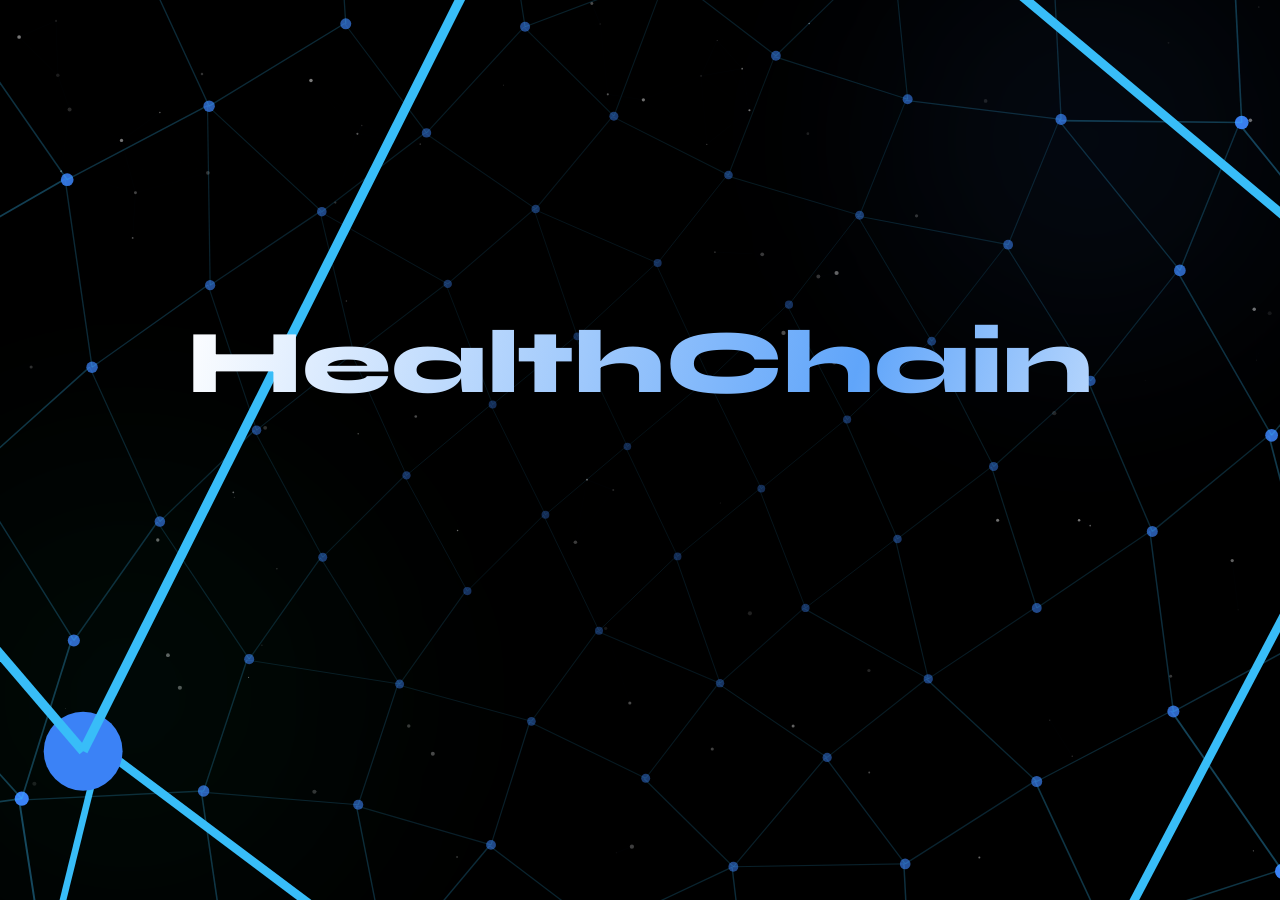
<file: index.html>
<!DOCTYPE html>
<html lang="en">
<head>
<meta charset="UTF-8">
<meta name="viewport" content="width=device-width, initial-scale=1.0">
<title>HealthChain — Blockchain Medical Records</title>
<link rel="preconnect" href="https://fonts.googleapis.com">
<link href="https://fonts.googleapis.com/css2?family=Syne:wght@400;600;700;800&family=DM+Mono:wght@300;400;500&family=Montserrat:wght@300;400;500;600;700;800&display=swap" rel="stylesheet">
<link rel="stylesheet" href="styles.css">
</head>
<body>

<div id="splash-screen" class="splash-container">
  <canvas id="splash-particles"></canvas>

  <div class="mesh-glow mesh-top-right"></div>
  <div class="mesh-glow mesh-bottom-left"></div>
  
  <div class="splash-content">
  <h1 class="splash-title">HealthChain</h1>
  
  <div id="splash-delayed-content" class="hidden-content">
    <p class="splash-quote">"Because health data should heal, not harm"</p>
    <button id="btn-get-started" class="btn-primary blue splash-btn blob-btn">
      Get Started
      <svg viewBox="0 0 24 24" fill="none" stroke="currentColor" stroke-width="2" style="width:16px;height:16px;margin-left:6px;"><path d="M5 12h14M12 5l7 7-7 7"/></svg>
      <span class="blob-btn__inner">
        <span class="blob-btn__blobs">
          <span class="blob-btn__blob"></span>
          <span class="blob-btn__blob"></span>
          <span class="blob-btn__blob"></span>
          <span class="blob-btn__blob"></span>
        </span>
      </span>
    </button>
  </div>
</div>

<!-- Gooey filter for blob button -->
<svg xmlns="http://www.w3.org/2000/svg" version="1.1" style="position:absolute;width:0;height:0;visibility:hidden;">
  <defs>
    <filter id="goo">
      <feGaussianBlur in="SourceGraphic" result="blur" stdDeviation="10"></feGaussianBlur>
      <feColorMatrix in="blur" mode="matrix"
        values="1 0 0 0 0
                0 1 0 0 0
                0 0 1 0 0
                0 0 0 21 -7" result="goo"></feColorMatrix>
      <feBlend in2="goo" in="SourceGraphic" result="mix"></feBlend>
    </filter>
  </defs>
</svg>
</div>

<div class="toast-container" id="toast-container"></div>

<canvas id="dots-canvas"></canvas>

<div id="page-landing" class="page active">
  <div class="landing-inner">
    <div class="logo-wrap">
      <div class="logo-icon">
        <svg viewBox="0 0 24 24" stroke-width="2" stroke="currentColor" fill="none"><path d="M10 13a5 5 0 007.54.54l3-3a5 5 0 00-7.07-7.07l-1.72 1.71"/><path d="M14 11a5 5 0 00-7.54-.54l-3 3a5 5 0 007.07 7.07l1.71-1.71"/></svg>
        <div class="logo-ring"></div>
      </div>
      <span class="logo-text">HealthChain</span>
    </div>
    <div class="badge"><span class="badge-dot"></span>Blockchain-Secured Medical Records</div>
    <h1 class="landing-h1">Trust Your Treatment,<br><span> Not the Paperwork</span></h1>
    <p class="landing-sub">Secure, transparent, and immutable medical records for patients, hospitals, and insurance companies — connected through decentralized trust.</p>
    <div class="role-grid">
      <div class="role-card patient" onclick="showAuth('patient')">
        <div class="role-icon blue"><svg viewBox="0 0 24 24" stroke="var(--blue2)" stroke-width="1.8" fill="none"><path d="M20 21v-2a4 4 0 00-4-4H8a4 4 0 00-4 4v2"/><circle cx="12" cy="7" r="4"/></svg></div>
        <div class="role-title">Patient</div>
        <p class="role-desc">Access your medical history, treatment records, prescriptions, and manage insurance claims.</p>
        <div class="role-tag blue">PAT-XXXXXX</div>
        <span class="role-btn blue">Enter Portal →</span>
      </div>
      <div class="role-card hospital" onclick="showAuth('hospital')">
        <div class="role-icon green"><svg viewBox="0 0 24 24" stroke="var(--green2)" stroke-width="1.8" fill="none"><rect x="3" y="3" width="18" height="18" rx="2"/><path d="M12 8v8M8 12h8"/></svg></div>
        <div class="role-title">Hospital</div>
        <p class="role-desc">Manage patient records, upload treatment details, and process insurance claims to blockchain.</p>
        <div class="role-tag green">HSP-XXXXXX</div>
        <span class="role-btn green">Enter Portal →</span>
      </div>
      <div class="role-card insurance" onclick="showAuth('insurance')">
        <div class="role-icon purple"><svg viewBox="0 0 24 24" stroke="var(--purple2)" stroke-width="1.8" fill="none"><path d="M12 22s8-4 8-10V5l-8-3-8 3v7c0 6 8 10 8 10z"/></svg></div>
        <div class="role-title">Insurance Company</div>
        <p class="role-desc">Review submitted claims, verify medical records, and process approvals securely.</p>
        <div class="role-tag purple">INS-XXXXXX</div>
        <span class="role-btn purple">Enter Portal →</span>
      </div>
    </div>
  </div>
</div>

<div id="page-auth" class="page">
  <div class="auth-card" id="auth-card">
    <button class="back-btn" onclick="showLanding()">
      <svg viewBox="0 0 24 24" fill="none" stroke="currentColor" stroke-width="2"><path d="M19 12H5M5 12l7-7M5 12l7 7"/></svg>
      Back to Home
    </button>
    <div class="auth-logo">
      <div class="auth-logo-icon" id="auth-logo-icon"></div>
      <span class="auth-logo-name" id="auth-logo-name">Login</span>
    </div>
    <div class="auth-title" id="auth-title">Sign In</div>
    <p class="auth-sub" id="auth-sub">Authenticate to access your portal.</p>

    <div id="auth-step-login">
      <div id="auth-error-banner" class="error-banner" style="display:none;">
        <svg viewBox="0 0 24 24" fill="none" stroke="currentColor" stroke-width="2" style="width:14px;height:14px;flex-shrink:0;"><circle cx="12" cy="12" r="10"/><line x1="12" y1="8" x2="12" y2="12"/><line x1="12" y1="16" x2="12.01" y2="16"/></svg>
        <span id="auth-error-text"></span>
      </div>
      <label class="form-label" id="auth-id-label">Your ID</label>
      <input type="text" id="input-uniqueid" class="form-input" placeholder="e.g. PAT-123456" autocomplete="username">
      <label class="form-label">Password</label>
      <input type="password" id="input-password" class="form-input" placeholder="••••••••" autocomplete="current-password">
      <button class="btn-primary blue" id="btn-login" onclick="doLogin()">Sign In</button>
    </div>

    <div id="auth-step-verified" style="display:none">
      <div class="verified-banner"><svg viewBox="0 0 24 24" stroke="currentColor" stroke-width="2" fill="none" style="width:16px;height:16px;flex-shrink:0;"><polyline points="20 6 9 17 4 12"/></svg> Authenticated Successfully!</div>
      <p class="verified-redirect">Loading your dashboard...</p>
    </div>
  </div>
</div>

<div id="page-dashboard" class="page">
  <nav class="sidebar" id="sidebar">
    <div class="sidebar-logo">
      <div class="sidebar-logo-icon">
        <svg viewBox="0 0 24 24" stroke="#fff" stroke-width="2" fill="none" style="width:18px;height:18px;flex-shrink:0;">
          <path d="M10 13a5 5 0 007.54.54l3-3a5 5 0 00-7.07-7.07l-1.72 1.71"/>
          <path d="M14 11a5 5 0 00-7.54-.54l-3 3a5 5 0 007.07 7.07l1.71-1.71"/>
        </svg>
      </div>
      <span class="sidebar-logo-text">HealthChain</span>
    </div>
    <div class="sidebar-role-tag" id="sidebar-role-tag">Role</div>
    <div class="sidebar-nav" id="sidebar-nav"></div>
    <div class="sidebar-footer">
      <div>
        <div class="sidebar-user-name" id="sidebar-username">User</div>
        <div class="sidebar-user-sub" id="sidebar-usersub">ID</div>
      </div>
      <button class="sidebar-logout" onclick="doLogout()">
        <svg viewBox="0 0 24 24" fill="none" stroke="currentColor" stroke-width="2" style="width:14px;height:14px;"><path d="M9 21H5a2 2 0 01-2-2V5a2 2 0 012-2h4M16 17l5-5-5-5M21 12H9"/></svg>
        Sign Out
      </button>
    </div>
  </nav>
  <div class="dash-main">
    <div class="dash-header">
      <div>
        <div class="dash-header-title" id="dash-header-title">Overview</div>
        <div class="dash-header-sub" id="dash-header-sub">Welcome back</div>
      </div>
      <div class="dash-header-right">
        <div class="header-badge"><span class="header-dot"></span> Blockchain Active</div>
      </div>
    </div>
    <div class="dash-body" id="dash-body"></div>
  </div>
</div>

<div class="modal-overlay hidden" id="modal-claim">
  <div class="modal">
    <div class="modal-header">
      <span class="modal-title">Submit Insurance Claim</span>
      <button class="modal-close" onclick="closeModal('modal-claim')">✕</button>
    </div>
    <div class="modal-body">
      <label class="form-label">Treatment</label>
      <select id="claim-treatment-id" class="form-input" style="background:var(--surface2);color:var(--text);"></select>
      <label class="form-label">Insurer ID</label>
      <input type="text" id="claim-insurer-id" class="form-input" placeholder="e.g. INS-000001">
      <label class="form-label">Policy Number</label>
      <input type="text" id="claim-policy" class="form-input" placeholder="Your policy number">
      <label class="form-label">Claim Amount (₹)</label>
      <input type="number" id="claim-amount" class="form-input" placeholder="Enter amount to claim">
      <button class="btn-primary green" onclick="doSubmitClaim()">Submit Claim to Insurer</button>
    </div>
  </div>
</div>

<div class="modal-overlay hidden" id="modal-upload">
  <div class="modal">
    <div class="modal-header">
      <span class="modal-title">Upload Treatment Record</span>
      <button class="modal-close" onclick="closeModal('modal-upload')">✕</button>
    </div>
    <div class="modal-body">
      <label class="form-label">Patient ID *</label>
      <input type="text" id="upload-patient-id" class="form-input" placeholder="e.g. PAT-123456">
      <label class="form-label">Diagnosis *</label>
      <input type="text" id="upload-diagnosis" class="form-input" placeholder="e.g. Hypertension Management">
      <label class="form-label">Doctor Name *</label>
      <input type="text" id="upload-doctor" class="form-input" placeholder="Dr. Name">
      <label class="form-label">Hospital Name</label>
      <input type="text" id="upload-hospital-name" class="form-input" placeholder="Hospital name">
      <label class="form-label">ICD Codes (comma-separated)</label>
      <input type="text" id="upload-icd" class="form-input" placeholder="e.g. I10, E11.9">
      <label class="form-label">Admission Date</label>
      <input type="date" id="upload-admission" class="form-input">
      <label class="form-label">Discharge Date</label>
      <input type="date" id="upload-discharge" class="form-input">
      <label class="form-label">Amount Spent (₹)</label>
      <input type="number" id="upload-amount" class="form-input" placeholder="e.g. 15000">
      <label class="form-label">Prescription PDF <span style="color:var(--text2);font-weight:400;text-transform:none;font-size:11px;">(optional — stored on IPFS)</span></label>
      <input type="file" id="upload-prescription" class="form-input" accept=".pdf,application/pdf" style="padding:9px 15px;cursor:pointer;">
      <label class="form-label">Invoice PDF <span style="color:var(--text2);font-weight:400;text-transform:none;font-size:11px;">(optional — stored on IPFS)</span></label>
      <input type="file" id="upload-invoice" class="form-input" accept=".pdf,application/pdf" style="padding:9px 15px;cursor:pointer;">
      <label class="form-label">Lab Reports <span style="color:var(--text2);font-weight:400;text-transform:none;font-size:11px;">(optional — up to 5 PDFs)</span></label>
      <input type="file" id="upload-lab-reports" class="form-input" accept=".pdf,application/pdf" multiple style="padding:9px 15px;cursor:pointer;">
      <label class="form-label">Medical Photos <span style="color:var(--text2);font-weight:400;text-transform:none;font-size:11px;">(optional — up to 5 images)</span></label>
      <input type="file" id="upload-photos" class="form-input" accept="image/*" multiple style="padding:9px 15px;cursor:pointer;">
      <button class="btn-primary green" id="btn-upload" onclick="doUploadTreatment()">Upload to Blockchain + IPFS</button>
    </div>
  </div>
</div>

<div class="modal-overlay hidden" id="modal-register">
  <div class="modal">
    <div class="modal-header">
      <span class="modal-title">Register New Patient</span>
      <button class="modal-close" onclick="closeModal('modal-register')">✕</button>
    </div>
    <div class="modal-body">
      <label class="form-label">Patient Full Name *</label>
      <input type="text" id="reg-name" class="form-input" placeholder="Patient's full name">
      <label class="form-label">Age</label>
      <input type="number" id="reg-age" class="form-input" placeholder="Age">
      <label class="form-label">Email</label>
      <input type="email" id="reg-email" class="form-input" placeholder="patient@email.com">
      <label class="form-label">Phone</label>
      <input type="text" id="reg-phone" class="form-input" placeholder="+91 XXXXX XXXXX">
      <label class="form-label">Insurance Policy ID</label>
      <input type="text" id="reg-policy" class="form-input" placeholder="Policy number">
      <label class="form-label">Insurer ID</label>
      <input type="text" id="reg-insurer" class="form-input" placeholder="INS-XXXXXX">
      <label class="form-label">Initial Password *</label>
      <input type="password" id="reg-password" class="form-input" placeholder="Set a password for patient">
      <button class="btn-primary blue" onclick="doRegisterPatient()">Register Patient</button>
    </div>
  </div>
</div>

<div class="modal-overlay hidden" id="modal-claim-detail">
  <div class="modal">
    <div class="modal-header">
      <span class="modal-title">Claim Details</span>
      <button class="modal-close" onclick="closeModal('modal-claim-detail')">✕</button>
    </div>
    <div class="modal-body" id="claim-detail-body"></div>
  </div>
</div>

<div class="modal-overlay hidden" id="modal-credentials">
  <div class="modal">
    <div class="modal-header">
      <span class="modal-title">Patient Credentials</span>
      <button class="modal-close" onclick="closeModal('modal-credentials')">✕</button>
    </div>
    <div class="modal-body" id="credentials-body"></div>
  </div>
</div>

<script src="app.js"></script>
</body>
</html>
</file>
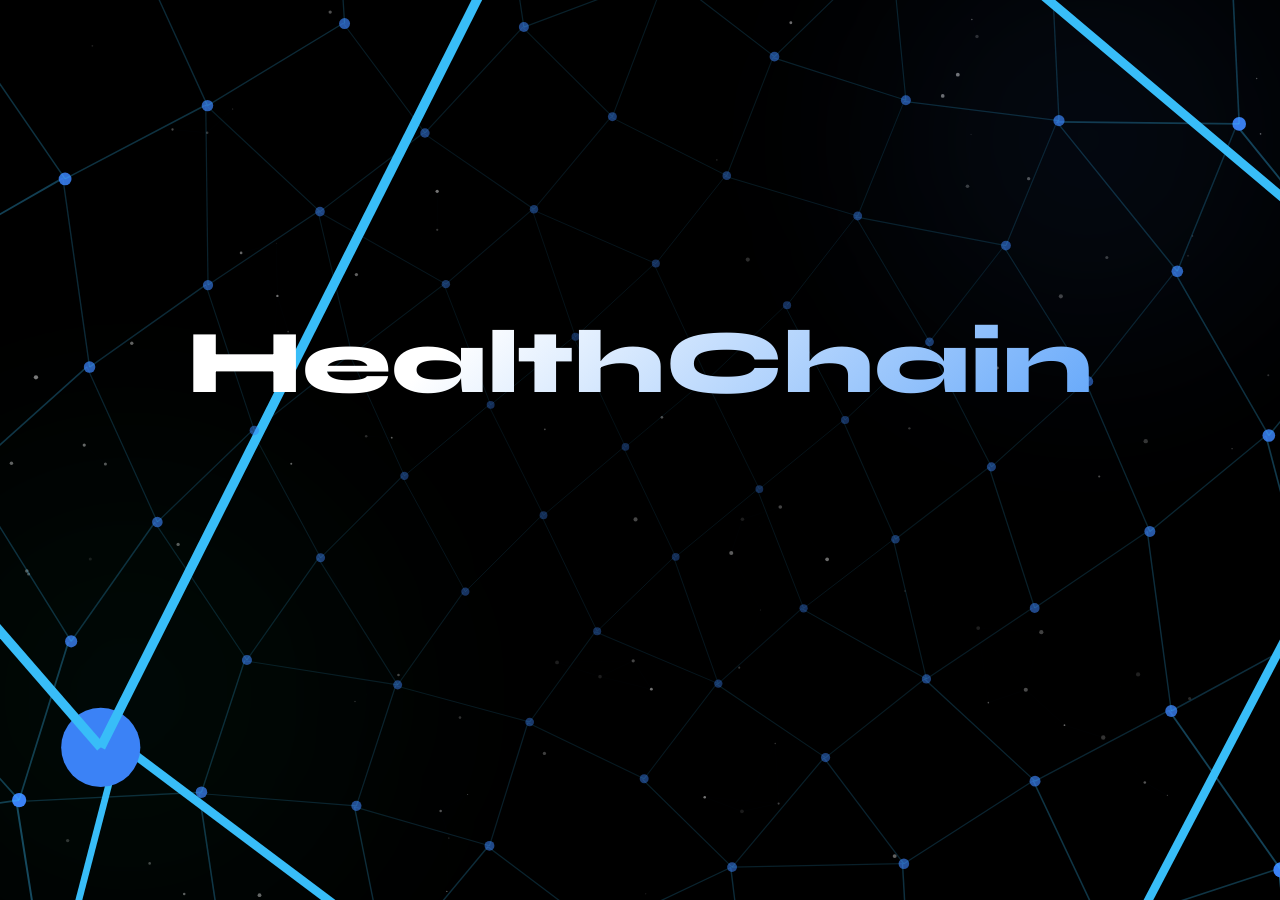
<file: oo/index.html>
<!DOCTYPE html>
<html lang="en">
<head>
<meta charset="UTF-8">
<meta name="viewport" content="width=device-width, initial-scale=1.0">
<title>HealthChain — Blockchain Medical Records</title>
<link rel="preconnect" href="https://fonts.googleapis.com">
<link href="https://fonts.googleapis.com/css2?family=Syne:wght@400;600;700;800&family=DM+Mono:wght@300;400;500&family=Montserrat:wght@300;400;500;600;700;800&display=swap" rel="stylesheet">
<link rel="stylesheet" href="styles.css">
</head>
<body>

<div id="splash-screen" class="splash-container">
  <canvas id="splash-particles"></canvas>

  <div class="mesh-glow mesh-top-right"></div>
  <div class="mesh-glow mesh-bottom-left"></div>
  
  <div class="splash-content">
  <h1 class="splash-title">HealthChain</h1>
  
  <div id="splash-delayed-content" class="hidden-content">
    <p class="splash-quote">"Because health data should heal, not harm"</p>
    <button id="btn-get-started" class="btn-primary blue splash-btn blob-btn">
      Get Started
      <svg viewBox="0 0 24 24" fill="none" stroke="currentColor" stroke-width="2" style="width:16px;height:16px;margin-left:6px;"><path d="M5 12h14M12 5l7 7-7 7"/></svg>
      <span class="blob-btn__inner">
        <span class="blob-btn__blobs">
          <span class="blob-btn__blob"></span>
          <span class="blob-btn__blob"></span>
          <span class="blob-btn__blob"></span>
          <span class="blob-btn__blob"></span>
        </span>
      </span>
    </button>
  </div>
</div>

<!-- Gooey filter for blob button -->
<svg xmlns="http://www.w3.org/2000/svg" version="1.1" style="position:absolute;width:0;height:0;visibility:hidden;">
  <defs>
    <filter id="goo">
      <feGaussianBlur in="SourceGraphic" result="blur" stdDeviation="10"></feGaussianBlur>
      <feColorMatrix in="blur" mode="matrix"
        values="1 0 0 0 0
                0 1 0 0 0
                0 0 1 0 0
                0 0 0 21 -7" result="goo"></feColorMatrix>
      <feBlend in2="goo" in="SourceGraphic" result="mix"></feBlend>
    </filter>
  </defs>
</svg>
</div>

<div class="toast-container" id="toast-container"></div>

<canvas id="dots-canvas"></canvas>

<div id="page-landing" class="page active">
  <div class="landing-inner">
    <div class="logo-wrap">
      <div class="logo-icon">
        <svg viewBox="0 0 24 24" stroke-width="2" stroke="currentColor" fill="none"><path d="M10 13a5 5 0 007.54.54l3-3a5 5 0 00-7.07-7.07l-1.72 1.71"/><path d="M14 11a5 5 0 00-7.54-.54l-3 3a5 5 0 007.07 7.07l1.71-1.71"/></svg>
        <div class="logo-ring"></div>
      </div>
      <span class="logo-text">HealthChain</span>
    </div>
    <div class="badge"><span class="badge-dot"></span>Blockchain-Secured Medical Records</div>
    <h1 class="landing-h1">Trust Your Treatment,<br><span> Not the Paperwork</span></h1>
    <p class="landing-sub">Secure, transparent, and immutable medical records for patients, hospitals, and insurance companies — connected through decentralized trust.</p>
    <div class="role-grid">
      <div class="role-card patient" onclick="showAuth('patient')">
        <div class="role-icon blue"><svg viewBox="0 0 24 24" stroke="var(--blue2)" stroke-width="1.8" fill="none"><path d="M20 21v-2a4 4 0 00-4-4H8a4 4 0 00-4 4v2"/><circle cx="12" cy="7" r="4"/></svg></div>
        <div class="role-title">Patient</div>
        <p class="role-desc">Access your medical history, treatment records, prescriptions, and manage insurance claims.</p>
        <div class="role-tag blue">PAT-XXXXXX</div>
        <span class="role-btn blue">Enter Portal →</span>
      </div>
      <div class="role-card hospital" onclick="showAuth('hospital')">
        <div class="role-icon green"><svg viewBox="0 0 24 24" stroke="var(--green2)" stroke-width="1.8" fill="none"><rect x="3" y="3" width="18" height="18" rx="2"/><path d="M12 8v8M8 12h8"/></svg></div>
        <div class="role-title">Hospital</div>
        <p class="role-desc">Manage patient records, upload treatment details, and process insurance claims to blockchain.</p>
        <div class="role-tag green">HSP-XXXXXX</div>
        <span class="role-btn green">Enter Portal →</span>
      </div>
      <div class="role-card insurance" onclick="showAuth('insurance')">
        <div class="role-icon purple"><svg viewBox="0 0 24 24" stroke="var(--purple2)" stroke-width="1.8" fill="none"><path d="M12 22s8-4 8-10V5l-8-3-8 3v7c0 6 8 10 8 10z"/></svg></div>
        <div class="role-title">Insurance Company</div>
        <p class="role-desc">Review submitted claims, verify medical records, and process approvals securely.</p>
        <div class="role-tag purple">INS-XXXXXX</div>
        <span class="role-btn purple">Enter Portal →</span>
      </div>
    </div>
  </div>
</div>

<div id="page-auth" class="page">
  <div class="auth-card" id="auth-card">
    <button class="back-btn" onclick="showLanding()">
      <svg viewBox="0 0 24 24" fill="none" stroke="currentColor" stroke-width="2"><path d="M19 12H5M5 12l7-7M5 12l7 7"/></svg>
      Back to Home
    </button>
    <div class="auth-logo">
      <div class="auth-logo-icon" id="auth-logo-icon"></div>
      <span class="auth-logo-name" id="auth-logo-name">Login</span>
    </div>
    <div class="auth-title" id="auth-title">Sign In</div>
    <p class="auth-sub" id="auth-sub">Authenticate to access your portal.</p>

    <div id="auth-step-login">
      <div id="auth-error-banner" class="error-banner" style="display:none;">
        <svg viewBox="0 0 24 24" fill="none" stroke="currentColor" stroke-width="2" style="width:14px;height:14px;flex-shrink:0;"><circle cx="12" cy="12" r="10"/><line x1="12" y1="8" x2="12" y2="12"/><line x1="12" y1="16" x2="12.01" y2="16"/></svg>
        <span id="auth-error-text"></span>
      </div>
      <label class="form-label" id="auth-id-label">Your ID</label>
      <input type="text" id="input-uniqueid" class="form-input" placeholder="e.g. PAT-123456" autocomplete="username">
      <label class="form-label">Password</label>
      <input type="password" id="input-password" class="form-input" placeholder="••••••••" autocomplete="current-password">
      <button class="btn-primary blue" id="btn-login" onclick="doLogin()">Sign In</button>
    </div>

    <div id="auth-step-verified" style="display:none">
      <div class="verified-banner"><svg viewBox="0 0 24 24" stroke="currentColor" stroke-width="2" fill="none" style="width:16px;height:16px;flex-shrink:0;"><polyline points="20 6 9 17 4 12"/></svg> Authenticated Successfully!</div>
      <p class="verified-redirect">Loading your dashboard...</p>
    </div>
  </div>
</div>

<div id="page-dashboard" class="page">
  <nav class="sidebar" id="sidebar">
    <div class="sidebar-logo">
      <div class="sidebar-logo-icon">
        <svg viewBox="0 0 24 24" stroke="#fff" stroke-width="2" fill="none" style="width:18px;height:18px;flex-shrink:0;">
          <path d="M10 13a5 5 0 007.54.54l3-3a5 5 0 00-7.07-7.07l-1.72 1.71"/>
          <path d="M14 11a5 5 0 00-7.54-.54l-3 3a5 5 0 007.07 7.07l1.71-1.71"/>
        </svg>
      </div>
      <span class="sidebar-logo-text">HealthChain</span>
    </div>
    <div class="sidebar-role-tag" id="sidebar-role-tag">Role</div>
    <div class="sidebar-nav" id="sidebar-nav"></div>
    <div class="sidebar-footer">
      <div>
        <div class="sidebar-user-name" id="sidebar-username">User</div>
        <div class="sidebar-user-sub" id="sidebar-usersub">ID</div>
      </div>
      <button class="sidebar-logout" onclick="doLogout()">
        <svg viewBox="0 0 24 24" fill="none" stroke="currentColor" stroke-width="2" style="width:14px;height:14px;"><path d="M9 21H5a2 2 0 01-2-2V5a2 2 0 012-2h4M16 17l5-5-5-5M21 12H9"/></svg>
        Sign Out
      </button>
    </div>
  </nav>
  <div class="dash-main">
    <div class="dash-header">
      <div>
        <div class="dash-header-title" id="dash-header-title">Overview</div>
        <div class="dash-header-sub" id="dash-header-sub">Welcome back</div>
      </div>
      <div class="dash-header-right">
        <div class="header-badge"><span class="header-dot"></span> Blockchain Active</div>
      </div>
    </div>
    <div class="dash-body" id="dash-body"></div>
  </div>
</div>

<div class="modal-overlay hidden" id="modal-claim">
  <div class="modal">
    <div class="modal-header">
      <span class="modal-title">Submit Insurance Claim</span>
      <button class="modal-close" onclick="closeModal('modal-claim')">✕</button>
    </div>
    <div class="modal-body">
      <label class="form-label">Treatment</label>
      <select id="claim-treatment-id" class="form-input" style="background:var(--surface2);color:var(--text);"></select>
      <label class="form-label">Insurer ID</label>
      <input type="text" id="claim-insurer-id" class="form-input" placeholder="e.g. INS-000001">
      <label class="form-label">Policy Number</label>
      <input type="text" id="claim-policy" class="form-input" placeholder="Your policy number">
      <label class="form-label">Claim Amount (₹)</label>
      <input type="number" id="claim-amount" class="form-input" placeholder="Enter amount to claim">
      <button class="btn-primary green" onclick="doSubmitClaim()">Submit Claim to Insurer</button>
    </div>
  </div>
</div>

<div class="modal-overlay hidden" id="modal-upload">
  <div class="modal">
    <div class="modal-header">
      <span class="modal-title">Upload Treatment Record</span>
      <button class="modal-close" onclick="closeModal('modal-upload')">✕</button>
    </div>
    <div class="modal-body">
      <label class="form-label">Patient ID *</label>
      <input type="text" id="upload-patient-id" class="form-input" placeholder="e.g. PAT-123456">
      <label class="form-label">Diagnosis *</label>
      <input type="text" id="upload-diagnosis" class="form-input" placeholder="e.g. Hypertension Management">
      <label class="form-label">Doctor Name *</label>
      <input type="text" id="upload-doctor" class="form-input" placeholder="Dr. Name">
      <label class="form-label">Hospital Name</label>
      <input type="text" id="upload-hospital-name" class="form-input" placeholder="Hospital name">
      <label class="form-label">ICD Codes (comma-separated)</label>
      <input type="text" id="upload-icd" class="form-input" placeholder="e.g. I10, E11.9">
      <label class="form-label">Admission Date</label>
      <input type="date" id="upload-admission" class="form-input">
      <label class="form-label">Discharge Date</label>
      <input type="date" id="upload-discharge" class="form-input">
      <label class="form-label">Amount Spent (₹)</label>
      <input type="number" id="upload-amount" class="form-input" placeholder="e.g. 15000">
      <label class="form-label">Prescription PDF <span style="color:var(--text2);font-weight:400;text-transform:none;font-size:11px;">(optional — stored on IPFS)</span></label>
      <input type="file" id="upload-prescription" class="form-input" accept=".pdf,application/pdf" style="padding:9px 15px;cursor:pointer;">
      <label class="form-label">Invoice PDF <span style="color:var(--text2);font-weight:400;text-transform:none;font-size:11px;">(optional — stored on IPFS)</span></label>
      <input type="file" id="upload-invoice" class="form-input" accept=".pdf,application/pdf" style="padding:9px 15px;cursor:pointer;">
      <label class="form-label">Lab Reports <span style="color:var(--text2);font-weight:400;text-transform:none;font-size:11px;">(optional — up to 5 PDFs)</span></label>
      <input type="file" id="upload-lab-reports" class="form-input" accept=".pdf,application/pdf" multiple style="padding:9px 15px;cursor:pointer;">
      <label class="form-label">Medical Photos <span style="color:var(--text2);font-weight:400;text-transform:none;font-size:11px;">(optional — up to 5 images)</span></label>
      <input type="file" id="upload-photos" class="form-input" accept="image/*" multiple style="padding:9px 15px;cursor:pointer;">
      <button class="btn-primary green" id="btn-upload" onclick="doUploadTreatment()">Upload to Blockchain + IPFS</button>
    </div>
  </div>
</div>

<div class="modal-overlay hidden" id="modal-register">
  <div class="modal">
    <div class="modal-header">
      <span class="modal-title">Register New Patient</span>
      <button class="modal-close" onclick="closeModal('modal-register')">✕</button>
    </div>
    <div class="modal-body">
      <label class="form-label">Patient Full Name *</label>
      <input type="text" id="reg-name" class="form-input" placeholder="Patient's full name">
      <label class="form-label">Age</label>
      <input type="number" id="reg-age" class="form-input" placeholder="Age">
      <label class="form-label">Email</label>
      <input type="email" id="reg-email" class="form-input" placeholder="patient@email.com">
      <label class="form-label">Phone</label>
      <input type="text" id="reg-phone" class="form-input" placeholder="+91 XXXXX XXXXX">
      <label class="form-label">Insurance Policy ID</label>
      <input type="text" id="reg-policy" class="form-input" placeholder="Policy number">
      <label class="form-label">Insurer ID</label>
      <input type="text" id="reg-insurer" class="form-input" placeholder="INS-XXXXXX">
      <label class="form-label">Initial Password *</label>
      <input type="password" id="reg-password" class="form-input" placeholder="Set a password for patient">
      <button class="btn-primary blue" onclick="doRegisterPatient()">Register Patient</button>
    </div>
  </div>
</div>

<div class="modal-overlay hidden" id="modal-claim-detail">
  <div class="modal">
    <div class="modal-header">
      <span class="modal-title">Claim Details</span>
      <button class="modal-close" onclick="closeModal('modal-claim-detail')">✕</button>
    </div>
    <div class="modal-body" id="claim-detail-body"></div>
  </div>
</div>

<div class="modal-overlay hidden" id="modal-credentials">
  <div class="modal">
    <div class="modal-header">
      <span class="modal-title">Patient Credentials</span>
      <button class="modal-close" onclick="closeModal('modal-credentials')">✕</button>
    </div>
    <div class="modal-body" id="credentials-body"></div>
  </div>
</div>

<script src="app.js"></script>
</body>
</html>
</file>
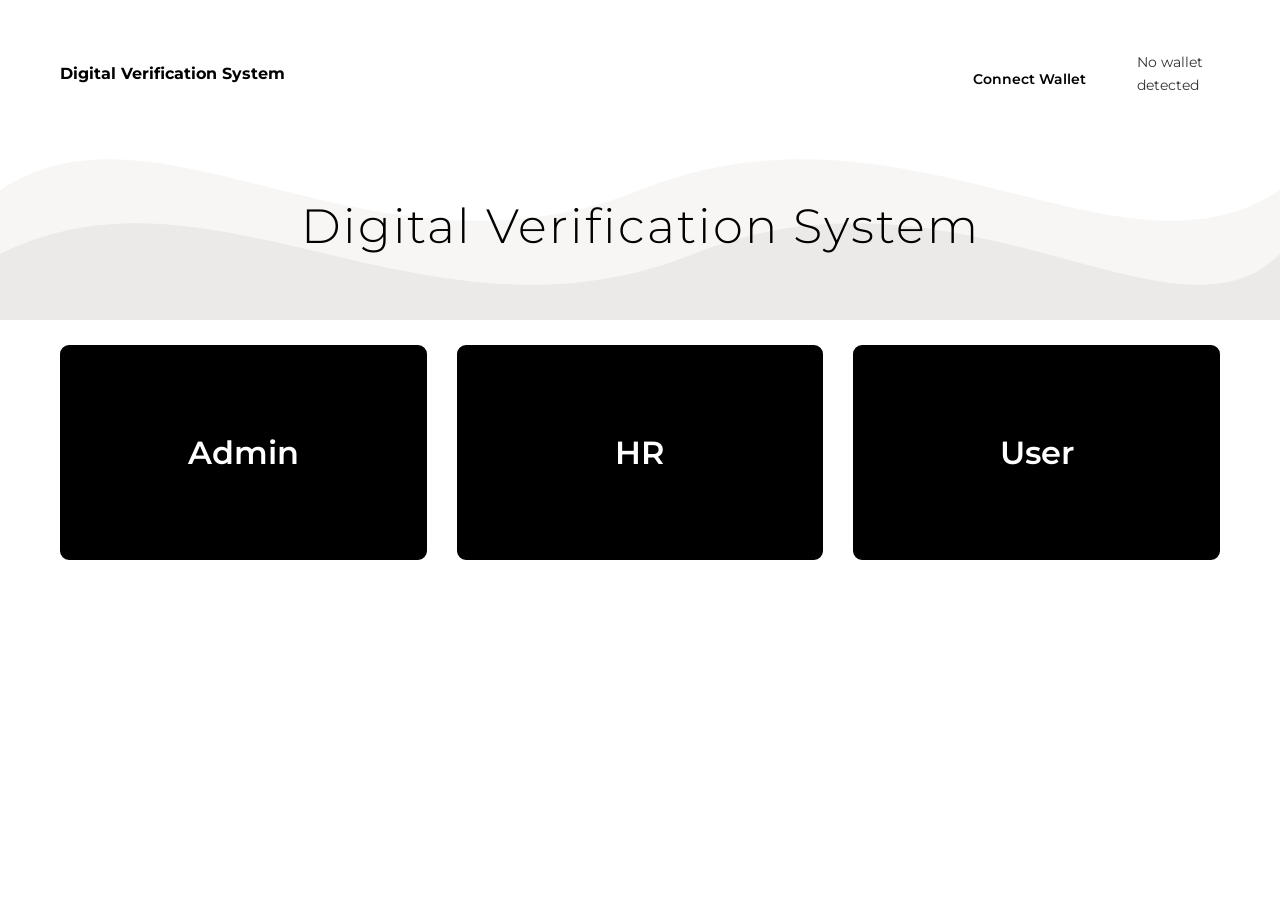
<file: Downloads/Blockchain Certificates 2/web/index.html>
<!DOCTYPE html>
<html lang="en">
<head>
    <meta charset="UTF-8">
    <meta name="viewport" content="width=device-width, initial-scale=1.0">
    <title>Digital Verification System</title>
    <link rel="preconnect" href="https://fonts.googleapis.com">
    <link rel="preconnect" href="https://fonts.gstatic.com" crossorigin>
    <link href="https://fonts.googleapis.com/css2?family=Montserrat:wght@300;400;600;700&display=swap" rel="stylesheet">
    <link rel="stylesheet" href="style.css">
</head>
<body>
    <!-- Header: Wallet / Status -->
    <header class="site-header">
        <div class="container header-inner">
            <div class="brand">Digital Verification System</div>
            <div class="wallet-controls">
                <button id="walletButton" class="submit-btn small">Connect Wallet</button>
                <span id="walletStatus" class="wallet-status">Not connected</span>
            </div>
        </div>
    </header>

    <!-- Decorative animated design (subtle background SVG) -->
    <div class="animated-design" aria-hidden="true">
        <svg viewBox="0 0 1200 400" preserveAspectRatio="xMidYMid slice">
            <path class="brush brush-1" d="M0,200 C150,100 350,300 600,200 C850,100 1050,300 1200,200 L1200,400 L0,400 Z" fill="#f6f5f3" />
            <path class="brush brush-2" d="M0,260 C200,160 400,360 650,260 C900,160 1100,360 1200,260 L1200,400 L0,400 Z" fill="#e9e7e5" />
        </svg>
    </div>
    <!-- Homepage -->
    <div id="homepage" class="page active">
        <div class="container">
            <h1 class="main-title">Digital Verification System</h1>
            <div class="role-selection">
                <div class="role-box" onclick="selectRole('admin')">
                    <h2>Admin</h2>
                </div>
                <div class="role-box" onclick="selectRole('hr')">
                    <h2>HR</h2>
                </div>
                <div class="role-box" onclick="selectRole('user')">
                    <h2>User</h2>
                </div>
            </div>
        </div>
    </div>

    <!-- Admin Section -->
    <div id="admin" class="page">
        <div class="container">
            <button class="back-btn" onclick="goBack()">← Back</button>
            <h1 class="page-title">Admin Portal</h1>

            <div class="form-card">
                <div class="form-group">
                    <label for="docTypeSelect">Document Type</label>
                    <select id="docTypeSelect" onchange="showDocumentForm(this.value)">
                        <option value="">Select Document Type</option>
                        <option value="certificate">Certificate</option>
                        <option value="marksheet">Marksheet</option>
                        <option value="legal">Legal Document</option>
                    </select>
                </div>

                <!-- Certificate Form -->
                <form id="certificateForm" class="doc-form hidden">
                    <div class="form-group">
                        <label for="cert_name">Name *</label>
                        <input type="text" id="cert_name" required>
                    </div>
                    <div class="form-group">
                        <label for="cert_studentId">Student ID</label>
                        <input type="text" id="cert_studentId">
                    </div>
                    <div class="form-group">
                        <label for="cert_purpose">Purpose *</label>
                        <input type="text" id="cert_purpose" required>
                    </div>
                    <div class="form-group">
                        <label for="cert_type">Type of Certificate</label>
                        <select id="cert_type">
                            <option value="Participation">Participation</option>
                            <option value="Appreciation">Appreciation</option>
                        </select>
                    </div>
                    <div class="form-group">
                        <label for="cert_mobile">User's Mobile No. *</label>
                        <input type="tel" id="cert_mobile" placeholder="Without OTP verification" required>
                    </div>
                    <div class="form-group">
                        <label for="cert_upload">Upload Certificate (&lt; 1MB PDF/JPEG)</label>
                        <input type="file" id="cert_upload" accept=".pdf,.jpg,.jpeg">
                    </div>
                    <button type="submit" class="submit-btn">Issue Certificate</button>
                </form>

                <!-- Marksheet Form -->
                <form id="marksheetForm" class="doc-form hidden">
                    <div class="form-group">
                        <label for="mark_name">Student Name *</label>
                        <input type="text" id="mark_name" required>
                    </div>
                    <div class="form-group">
                        <label for="mark_standard">Standard</label>
                        <select id="mark_standard">
                            <option value="X">X</option>
                            <option value="XII">XII</option>
                            <option value="GRAD">GRAD</option>
                            <option value="DIPLOMA">DIPLOMA</option>
                            <option value="HIGHER_STUDIES">HIGHER STUDIES</option>
                        </select>
                    </div>
                    <div class="form-group">
                        <label for="mark_studentId">Student ID *</label>
                        <input type="text" id="mark_studentId" required>
                    </div>
                    <div class="form-group">
                        <label for="mark_father">Father's Name *</label>
                        <input type="text" id="mark_father" required>
                    </div>
                    <div class="form-group">
                        <label for="mark_mother">Mother's Name *</label>
                        <input type="text" id="mark_mother" required>
                    </div>
                    <div class="form-group">
                        <label for="mark_maxTotal">Max Marks (Total)</label>
                        <input type="number" id="mark_maxTotal">
                    </div>

                    <div id="subjectsContainer">
                        <h3>Subjects (Up to 6)</h3>
                        <div class="subject-row">
                            <input type="text" placeholder="Subject 1 Name" id="sub1_name">
                            <input type="number" placeholder="Max Marks" id="sub1_max">
                            <input type="number" placeholder="Marks Obtained" id="sub1_obtained" onchange="calculateTotal()">
                        </div>
                        <div class="subject-row">
                            <input type="text" placeholder="Subject 2 Name" id="sub2_name">
                            <input type="number" placeholder="Max Marks" id="sub2_max">
                            <input type="number" placeholder="Marks Obtained" id="sub2_obtained" onchange="calculateTotal()">
                        </div>
                        <div class="subject-row">
                            <input type="text" placeholder="Subject 3 Name" id="sub3_name">
                            <input type="number" placeholder="Max Marks" id="sub3_max">
                            <input type="number" placeholder="Marks Obtained" id="sub3_obtained" onchange="calculateTotal()">
                        </div>
                    </div>

                    <div class="form-group">
                        <label>Total Marks Obtained</label>
                        <input type="text" id="mark_totalObtained" readonly>
                    </div>
                    <div class="form-group">
                        <label>Percentage</label>
                        <input type="text" id="mark_percentage" readonly>
                    </div>
                    <div class="form-group">
                        <label for="mark_grade">Grade</label>
                        <input type="text" id="mark_grade">
                    </div>
                    <div class="form-group">
                        <label for="mark_email">Email of Student</label>
                        <input type="email" id="mark_email">
                    </div>
                    <div class="form-group">
                        <label for="mark_mobile">User's Mobile No. *</label>
                        <input type="tel" id="mark_mobile" placeholder="Without OTP verification" required>
                    </div>
                    <div class="form-group">
                        <label for="mark_upload">Upload Document (&lt; 1MB)</label>
                        <input type="file" id="mark_upload" accept=".pdf,.jpg,.jpeg">
                    </div>
                    <button type="submit" class="submit-btn">Issue Marksheet</button>
                </form>

                <!-- Legal Document Form -->
                <form id="legalForm" class="doc-form hidden">
                    <div class="form-group">
                        <label for="legal_name">Name *</label>
                        <input type="text" id="legal_name" required>
                    </div>
                    <div class="form-group">
                        <label for="legal_type">Type of Doc</label>
                        <select id="legal_type">
                            <option value="Adhar">Adhar</option>
                            <option value="Pan">Pan</option>
                            <option value="Voter_ID">Voter ID</option>
                            <option value="DL">DL</option>
                        </select>
                    </div>
                    <div class="form-group">
                        <label for="legal_email">Email *</label>
                        <input type="email" id="legal_email" required>
                    </div>
                    <div class="form-group">
                        <label for="legal_phone">Phone Number *</label>
                        <input type="tel" id="legal_phone" placeholder="For Digilocker" required>
                    </div>
                    <div class="form-group">
                        <label>Digilocker Verification</label>
                        <button type="button" class="verify-btn" onclick="verifyDigilocker()">Verify via Phone</button>
                        <div id="digilockerStatus" class="status-message hidden"></div>
                    </div>
                    <div class="form-group">
                        <label for="legal_mobile">User's Mobile No. *</label>
                        <input type="tel" id="legal_mobile" placeholder="Without OTP verification" required>
                    </div>
                    <div class="form-group">
                        <label for="legal_upload">Upload Document (PDF/JPEG max 1MB)</label>
                        <input type="file" id="legal_upload" accept=".pdf,.jpg,.jpeg">
                    </div>
                    <button type="submit" class="submit-btn">Issue Legal Document</button>
                </form>
            </div>
        </div>
    </div>

    <!-- HR Section -->
    <div id="hr" class="page">
        <div class="container">
            <button class="back-btn" onclick="goBack()">← Back</button>
            <h1 class="page-title">HR Verification Portal</h1>

            <div class="form-card">
                <div class="form-group">
                    <label for="verifyHash">Hash Code / QR Input</label>
                    <input type="text" id="verifyHash" placeholder="Enter document hash">
                </div>
                <div class="form-group checkbox-group">
                    <input type="checkbox" id="termsCheckbox" required>
                    <label for="termsCheckbox">I confirm that I have the authority to verify this document.</label>
                </div>
                <button class="submit-btn" onclick="verifyDocument()">Verify</button>

                <div id="verificationResult" class="result-container hidden"></div>
            </div>
        </div>
    </div>

    <!-- User Section -->
    <div id="user" class="page">
        <div class="container">
            <button class="back-btn" onclick="goBack()">← Back</button>
            <h1 class="page-title">User Portfolio</h1>

            <div class="form-card">
                <h2>Authentication Required</h2>
                <div id="otpStep1">
                    <div class="form-group">
                        <label for="userPhone">Phone Number</label>
                        <input type="tel" id="userPhone" placeholder="Enter your phone number">
                    </div>
                    <button class="submit-btn" onclick="sendOTP()">Send OTP</button>
                </div>

                <div id="otpStep2" class="hidden">
                    <div class="form-group">
                        <label for="otpInput">Enter OTP</label>
                        <input type="text" id="otpInput" placeholder="6-digit OTP" maxlength="6">
                    </div>
                    <button class="submit-btn" onclick="verifyOTP()">Verify &amp; View</button>
                </div>

                <div id="portfolioView" class="hidden">
                    <h2>Your Documents</h2>
                    <div id="documentsList"></div>
                </div>
            </div>
        </div>
    </div>

    <script src="app.js"></script>
</body>
</html>
</file>
<file: styles.css>
*, *::before, *::after { box-sizing: border-box; margin: 0; padding: 0; }
@import url('https://fonts.googleapis.com/css2?family=DM+Sans:ital,opsz,wght@0,9..40,100..1000;1,9..40,100..1000&family=Playfair+Display:ital,wght@0,400..900;1,400..900&display=swap');
@import url('https://fonts.googleapis.com/css2?family=DM+Sans:ital,opsz,wght@0,9..40,100..1000;1,9..40,100..1000&display=swap');

  :root {
    --bg:        #000000;
    --bg2:       #0a0a0a;
    --surface:   #0f0f0f;
    --surface2:  #141414;
    --surface3:  #1a1a1a;
    --border:    rgba(255,255,255,0.07);
    --border2:   rgba(255,255,255,0.14);
    --text:      #f0f0f0;
    --text2:     #6b6b6b;
    --text3:     #3a3a3a;
    --blue:      #3b82f6;
    --blue2:     #60a5fa;
    --green:     #10b981;
    --green2:    #34d399;
    --purple:    #1d4ed8;
    --purple2:   #38bdf8;
    --amber:     #f59e0b;
    --amber2:    #fcd34d;
    --red:       #ef4444;
    --red2:      #f87171;
  }

  html, body { height: 100%; background: var(--bg); color: var(--text); font-family: 'Montserrat', sans-serif; font-size: 15px; line-height: 1.6; overflow-x: hidden; }

  #dots-canvas { position: fixed; inset: 0; z-index: 0; pointer-events: none; }

  .page { display: none; min-height: 100vh; position: relative; z-index: 1; }
  .page.active { display: flex; flex-direction: column; }
  #page-auth.active { position: fixed; inset: 0; min-height: unset; flex-direction: column; align-items: center; justify-content: center; overflow: hidden; padding: 16px; z-index: 10; }

  .glass {
    background: rgba(255,255,255,0.035);
    backdrop-filter: blur(20px) saturate(160%);
    -webkit-backdrop-filter: blur(20px) saturate(160%);
    border: 1px solid rgba(255,255,255,0.09);
    box-shadow: 0 1px 0 rgba(255,255,255,0.06) inset, 0 -1px 0 rgba(0,0,0,0.3) inset, 0 8px 32px rgba(0,0,0,0.4);
  }

  /* LANDING */
  #page-landing { position: fixed; inset: 0; display: none; align-items: center; justify-content: center; overflow: hidden; padding: 20px; z-index: 1; }
  #page-landing.active { display: flex; }

  .landing-inner { position: relative; z-index: 2; display: flex; flex-direction: column; align-items: center; max-width: 920px; width: 100%; }

  .logo-wrap { display: flex; align-items: center; gap: 12px; margin-bottom: 14px; }
  .logo-icon { position: relative; width: 46px; height: 46px; border-radius: 14px; background: linear-gradient(135deg, #1e40af, #3b82f6); display: flex; align-items: center; justify-content: center; box-shadow: 0 0 36px rgba(59,130,246,.38), 0 1px 0 rgba(255,255,255,0.2) inset; }
  .logo-icon svg { width: 22px; height: 22px; stroke: #fff; fill: none; }
  .logo-ring { position: absolute; inset: -5px; border-radius: 18px; border: 2px solid rgba(59,130,246,.3); animation: pulse-ring 2.2s ease-out infinite; }
  .logo-text { font-family: 'Syne', sans-serif; font-size: 26px; font-weight: 800; background: linear-gradient(135deg, #fff 30%, #38bdf8); -webkit-background-clip: text; -webkit-text-fill-color: transparent; }

  .badge { display: inline-flex; align-items: center; gap: 8px; background: rgba(16,185,129,.08); border: 1px solid rgba(16,185,129,.22); color: var(--green2); padding: 5px 13px; border-radius: 100px; font-size: 11px; font-weight: 600; letter-spacing: .06em; text-transform: uppercase; margin-bottom: 14px; backdrop-filter: blur(8px); }
  .badge-dot { width: 5px; height: 5px; border-radius: 50%; background: var(--green2); animation: blink 2s ease infinite; }

  .landing-h1 { font-family: 'Syne', sans-serif; font-size: clamp(26px, 4vw, 48px); font-weight: 800; text-align: center; line-height: 1.1; margin-bottom: 10px; }
  .landing-h1 span { background: linear-gradient(135deg, #3b82f6, #38bdf8); -webkit-background-clip: text; -webkit-text-fill-color: transparent; }

  .landing-sub { text-align: center; color: var(--text2); font-size: 14px; max-width: 460px; margin-bottom: 28px; line-height: 1.65; }

  .role-grid { display: grid; grid-template-columns: repeat(3, 1fr); gap: 14px; width: 100%; }
  @media (max-width: 700px) { .role-grid { grid-template-columns: 1fr; gap: 10px; } }

  .role-card {
    position: relative;
    background: rgba(255,255,255,0.03);
    backdrop-filter: blur(28px) saturate(160%);
    -webkit-backdrop-filter: blur(28px) saturate(160%);
    border: 1px solid rgba(255,255,255,0.08);
    border-top-color: rgba(255,255,255,0.13);
    border-bottom-color: rgba(0,0,0,0.25);
    box-shadow: 0 1px 0 rgba(255,255,255,0.06) inset, 0 8px 32px rgba(0,0,0,0.4);
    border-radius: 18px; padding: 24px 22px;
    cursor: pointer; transition: transform .3s, border-color .3s, box-shadow .3s, background .3s;
    text-align: center; overflow: hidden;
    display: flex; flex-direction: column; align-items: center;
  }
  .role-card::before { content: ''; position: absolute; inset: 0; opacity: 0; transition: opacity .3s; border-radius: inherit; }
  .role-card::after { content: ''; position: absolute; top: 0; left: 15%; right: 15%; height: 1px; background: linear-gradient(90deg, transparent, rgba(255,255,255,0.18), transparent); pointer-events: none; }
  .role-card:hover { transform: none; }
  .role-card:hover::before { opacity: 1; }

  .role-card.patient:hover { border-color: rgba(59,130,246,.4); box-shadow: 0 20px 60px rgba(59,130,246,.12); }
  .role-card.patient::before { background: radial-gradient(circle at 50% 0%, rgba(59,130,246,.08), transparent 70%); }
  .role-card.hospital:hover { border-color: rgba(16,185,129,.4); box-shadow: 0 20px 60px rgba(16,185,129,.12); }
  .role-card.hospital::before { background: radial-gradient(circle at 50% 0%, rgba(16,185,129,.08), transparent 70%); }
  .role-card.insurance:hover { border-color: rgba(29,78,216,.5); box-shadow: 0 20px 60px rgba(29,78,216,.12); }
  .role-card.insurance::before { background: radial-gradient(circle at 50% 0%, rgba(29,78,216,.08), transparent 70%); }

  .role-icon { width: 52px; height: 52px; border-radius: 14px; margin: 0 auto 16px; display: flex; align-items: center; justify-content: center; border: 1px solid rgba(255,255,255,0.08); box-shadow: 0 1px 0 rgba(255,255,255,0.1) inset; }
  .role-icon svg { width: 22px; height: 22px; stroke-width: 1.8; fill: none; }
  .role-icon.blue { background: rgba(59,130,246,.12); }
  .role-icon.green { background: rgba(16,185,129,.12); }
  .role-icon.purple { background: rgba(29,78,216,.12); }

  .role-title { font-family: 'Syne', sans-serif; font-size: 17px; font-weight: 700; margin-bottom: 8px; position: relative; z-index: 1; }
  .role-desc { color: var(--text2); font-size: 12px; line-height: 1.55; margin-bottom: 14px; position: relative; z-index: 1; flex: 1; width: 100%; }
  .role-tag { display: inline-block; font-family: 'DM Mono', monospace; font-size: 10px; font-weight: 500; padding: 3px 10px; border-radius: 100px; margin-bottom: 12px; position: relative; z-index: 1; margin-top: auto; }
  .role-tag.blue { background: rgba(59,130,246,.1); color: var(--blue2); border: 1px solid rgba(59,130,246,.2); }
  .role-tag.green { background: rgba(16,185,129,.1); color: var(--green2); border: 1px solid rgba(16,185,129,.2); }
  .role-tag.purple { background: rgba(29,78,216,.1); color: var(--purple2); border: 1px solid rgba(29,78,216,.2); }
  .role-btn { display: inline-flex; align-items: center; gap: 6px; padding: 8px 16px; border-radius: 9px; font-size: 12px; font-weight: 600; position: relative; z-index: 1; }
  .role-btn.blue { background: rgba(59,130,246,.18); color: var(--blue2); }
  .role-btn.green { background: rgba(16,185,129,.18); color: var(--green2); }
  .role-btn.purple { background: rgba(29,78,216,.18); color: var(--purple2); }

  /* AUTH */
  #page-auth::before { content: ''; position: absolute; width: 520px; height: 520px; border-radius: 50%; top: -120px; right: -100px; background: radial-gradient(circle, rgba(59,130,246,0.12) 0%, transparent 65%); pointer-events: none; }
  #page-auth::after { content: ''; position: absolute; width: 400px; height: 400px; border-radius: 50%; bottom: -80px; left: -80px; background: radial-gradient(circle, rgba(29,78,216,0.10) 0%, transparent 65%); pointer-events: none; }

  .auth-card {
    position: relative; z-index: 2;
    background: rgba(18,18,20,0.72);
    backdrop-filter: blur(48px) saturate(180%) brightness(1.08);
    -webkit-backdrop-filter: blur(48px) saturate(180%) brightness(1.08);
    border: 1px solid rgba(255,255,255,0.10);
    border-top-color: rgba(255,255,255,0.18);
    border-bottom-color: rgba(0,0,0,0.4);
    box-shadow: 0 1px 0 rgba(255,255,255,0.08) inset, 0 -1px 0 rgba(0,0,0,0.5) inset, 0 2px 4px rgba(255,255,255,0.03) inset, 0 32px 80px rgba(0,0,0,0.65), 0 0 0 1px rgba(0,0,0,0.35);
    border-radius: 24px; padding: 36px 40px 32px; width: 100%; max-width: 420px;
    max-height: calc(100vh - 32px); overflow-y: auto; overflow-x: hidden;
    scrollbar-width: none;
  }
  .auth-card::-webkit-scrollbar { display: none; }
  .auth-card::before { content: ''; position: absolute; top: 0; left: 20%; right: 20%; height: 1px; background: linear-gradient(90deg, transparent, rgba(255,255,255,0.25), transparent); border-radius: 1px; pointer-events: none; }

  .back-btn { display: inline-flex; align-items: center; gap: 8px; color: var(--text2); font-size: 12px; background: rgba(255,255,255,0.04); border: 1px solid rgba(255,255,255,0.08); border-radius: 8px; padding: 5px 12px; cursor: pointer; margin-bottom: 22px; transition: all .2s; backdrop-filter: blur(10px); }
  .back-btn:hover { background: rgba(255,255,255,0.08); color: var(--blue2); border-color: rgba(59,130,246,0.3); }
  .back-btn svg { width: 14px; height: 14px; }

  .auth-logo { display: flex; align-items: center; gap: 10px; margin-bottom: 5px; }
  .auth-logo-icon { width: 34px; height: 34px; border-radius: 10px; display: flex; align-items: center; justify-content: center; font-size: 16px; backdrop-filter: blur(10px); border: 1px solid rgba(255,255,255,0.1); box-shadow: 0 1px 0 rgba(255,255,255,0.08) inset; }
  .auth-logo-icon.blue { background: rgba(59,130,246,.2); }
  .auth-logo-icon.green { background: rgba(16,185,129,.2); }
  .auth-logo-icon.purple { background: rgba(29,78,216,.2); }
  .auth-logo-name { font-family: 'Syne', sans-serif; font-weight: 700; font-size: 16px; }

  .auth-title { font-family: 'Syne', sans-serif; font-weight: 800; font-size: 20px; margin-bottom: 5px; }
  .auth-sub { color: var(--text2); font-size: 12px; margin-bottom: 24px; line-height: 1.5; }

  .form-label { display: block; font-size: 11px; font-weight: 600; color: var(--text2); letter-spacing: .06em; text-transform: uppercase; margin-bottom: 6px; }

  .form-input {
    width: 100%; background: rgba(255,255,255,0.04); backdrop-filter: blur(16px) saturate(150%);
    -webkit-backdrop-filter: blur(16px) saturate(150%);
    border: 1px solid rgba(255,255,255,0.09); border-top-color: rgba(255,255,255,0.14); border-bottom-color: rgba(0,0,0,0.35);
    box-shadow: 0 1px 0 rgba(255,255,255,0.06) inset, 0 2px 8px rgba(0,0,0,0.25);
    border-radius: 12px; padding: 11px 15px; color: var(--text); font-size: 14px; font-family: inherit;
    outline: none; transition: border-color .2s, box-shadow .2s, background .2s; margin-bottom: 14px;
  }
  .form-input::placeholder { color: var(--text3); }
  .form-input:focus { background: rgba(59,130,246,0.06); border-color: rgba(59,130,246,0.5); border-top-color: rgba(59,130,246,0.6); box-shadow: 0 0 0 3px rgba(59,130,246,.1), 0 1px 0 rgba(255,255,255,0.06) inset; }
  .form-input.green:focus { background: rgba(16,185,129,0.05); border-color: rgba(16,185,129,0.5); box-shadow: 0 0 0 3px rgba(16,185,129,.1), 0 1px 0 rgba(255,255,255,0.06) inset; }
  .form-input.purple:focus { background: rgba(29,78,216,0.05); border-color: rgba(29,78,216,0.5); box-shadow: 0 0 0 3px rgba(29,78,216,.1), 0 1px 0 rgba(255,255,255,0.06) inset; }

  .btn-primary {
    width: 100%; padding: 13px; border-radius: 12px; border: none; font-size: 14px; font-weight: 300;
    font-family: "DM Sans", sans-serif; cursor: pointer; display: flex; align-items: center; justify-content: center;
    gap: 8px; transition: opacity .2s, transform .15s; position: relative;
  }
  .btn-primary:disabled { opacity: .38; cursor: not-allowed; transform: none !important; }
  .btn-primary.blue  { background: #2563eb; color: #2563eb; }
  .btn-primary.blue:not(:disabled):hover  { background: #1d4ed8; }
  .btn-primary.green { background: #059669; color: #fff; }
  .btn-primary.green:not(:disabled):hover { background: #047857; }
  .btn-primary.purple { background: #1d4ed8; color: #fff; border-color: #2563eb; }
  .btn-primary.purple:not(:disabled):hover { background: #1e40af; }

  .verified-banner { background: rgba(16,185,129,.08); backdrop-filter: blur(12px); border: 1px solid rgba(16,185,129,.22); border-top-color: rgba(16,185,129,.35); box-shadow: 0 1px 0 rgba(16,185,129,.1) inset; color: var(--green2); padding: 12px 16px; border-radius: 12px; display: flex; align-items: center; gap: 10px; font-size: 13px; font-weight: 500; margin-bottom: 14px; }
  .verified-redirect { text-align: center; color: var(--text2); font-size: 13px; }

  /* TOAST */
  .toast-container { position: fixed; top: 20px; right: 20px; z-index: 9999; display: flex; flex-direction: column; gap: 10px; }
  .toast {
    background: rgba(20,20,22,0.92); backdrop-filter: blur(20px); border: 1px solid rgba(255,255,255,0.1);
    border-radius: 12px; padding: 12px 16px; font-size: 13px; max-width: 320px; min-width: 240px;
    display: flex; align-items: flex-start; gap: 10px; animation: slideIn .3s ease both; box-shadow: 0 8px 32px rgba(0,0,0,0.4);
  }
  .toast.success { border-color: rgba(16,185,129,.3); }
  .toast.error { border-color: rgba(239,68,68,.3); }
  .toast.info { border-color: rgba(59,130,246,.3); }
  .toast-icon { font-size: 16px; flex-shrink: 0; margin-top: 1px; }
  .toast-text { flex: 1; line-height: 1.4; }
  @keyframes slideIn { from { opacity:0; transform:translateX(20px); } to { opacity:1; transform:translateX(0); } }

  /* DASHBOARD */
  #page-dashboard { flex-direction: row; }

  .sidebar {
    width: 240px; min-width: 240px; background: rgba(8,8,10,0.82);
    backdrop-filter: blur(40px) saturate(160%); -webkit-backdrop-filter: blur(40px) saturate(160%);
    border-right: 1px solid rgba(255,255,255,0.07); box-shadow: 1px 0 0 rgba(255,255,255,0.03);
    display: flex; flex-direction: column; padding: 24px 0;
    position: fixed; top: 0; left: 0; height: 100vh; z-index: 100;
  }
  .sidebar-logo { display: flex; align-items: center; gap: 10px; padding: 0 20px 24px; border-bottom: 1px solid rgba(255,255,255,0.06); overflow: hidden; }
  .sidebar-logo-icon { width: 34px; height: 34px; min-width: 34px; min-height: 34px; border-radius: 10px; background: linear-gradient(135deg, #1e40af, #3b82f6); display: flex; align-items: center; justify-content: center; box-shadow: 0 1px 0 rgba(255,255,255,0.2) inset; flex-shrink: 0; }
  .sidebar-logo-text { font-family: 'Syne', sans-serif; font-weight: 800; font-size: 17px; white-space: nowrap; letter-spacing: -0.3px; color: #fff; }
  .sidebar-role-tag { margin: 16px 20px 8px; font-size: 10px; font-weight: 700; letter-spacing: .1em; text-transform: uppercase; color: var(--text3); }
  .sidebar-nav { flex: 1; padding: 4px 12px; }
  .sidebar-item {
    display: flex; align-items: center; gap: 10px; padding: 10px 12px;
    border-radius: 10px; font-size: 13px; font-weight: 500; cursor: pointer;
    color: var(--text2); transition: all .2s; margin-bottom: 2px;
  }
  .sidebar-item:hover { background: rgba(255,255,255,0.05); backdrop-filter: blur(10px); color: var(--text); }
  .sidebar-item.active { background: rgba(59,130,246,0.12); backdrop-filter: blur(10px); color: var(--blue2); border: 1px solid rgba(59,130,246,0.15); box-shadow: 0 1px 0 rgba(255,255,255,0.05) inset; }
  .sidebar-footer { padding: 16px 20px; border-top: 1px solid rgba(255,255,255,0.06); }
  .sidebar-user-name { font-weight: 600; color: var(--text); font-size: 13px; }
  .sidebar-user-sub { color: var(--text2); font-size: 11px; margin-top: 2px; }
  .sidebar-logout { display: flex; align-items: center; gap: 8px; font-size: 12px; color: var(--text2); background: none; border: none; cursor: pointer; padding: 8px 0; margin-top: 10px; transition: color .2s; }
  .sidebar-logout:hover { color: var(--red2); }

  .dash-main { flex: 1; margin-left: 240px; display: flex; flex-direction: column; min-height: 100vh; }
  .dash-header {
    background: rgba(6,6,8,0.78); backdrop-filter: blur(32px) saturate(160%); -webkit-backdrop-filter: blur(32px) saturate(160%);
    border-bottom: 1px solid rgba(255,255,255,0.07); box-shadow: 0 1px 0 rgba(255,255,255,0.03);
    padding: 18px 32px; display: flex; align-items: center; justify-content: space-between;
    position: sticky; top: 0; z-index: 50;
  }
  .dash-header-title { font-family: 'Syne', sans-serif; font-weight: 700; font-size: 18px; }
  .dash-header-sub { color: var(--text2); font-size: 12px; margin-top: 2px; }
  .dash-header-right { display: flex; align-items: center; gap: 12px; }
  .header-badge { display: inline-flex; align-items: center; gap: 6px; background: rgba(16,185,129,.08); backdrop-filter: blur(10px); border: 1px solid rgba(16,185,129,.18); color: var(--green2); padding: 4px 12px; border-radius: 100px; font-size: 11px; font-weight: 600; box-shadow: 0 1px 0 rgba(16,185,129,.08) inset; }
  .header-dot { width: 6px; height: 6px; border-radius: 50%; background: var(--green2); animation: blink 2s ease infinite; }

  .dash-body { padding: 28px 32px; flex: 1; }

  .spinner { display: inline-block; width: 18px; height: 18px; border: 2px solid rgba(255,255,255,0.2); border-top-color: currentColor; border-radius: 50%; animation: spin .7s linear infinite; }
  @keyframes spin { to { transform: rotate(360deg); } }
  .loading-state { display: flex; align-items: center; justify-content: center; gap: 12px; padding: 40px; color: var(--text2); font-size: 14px; }

  .stats-grid { display: grid; grid-template-columns: repeat(auto-fit, minmax(200px, 1fr)); gap: 16px; margin-bottom: 24px; }
  .stat-card {
    background: rgba(255,255,255,0.03); backdrop-filter: blur(24px) saturate(160%); -webkit-backdrop-filter: blur(24px) saturate(160%);
    border: 1px solid rgba(255,255,255,0.08); border-top-color: rgba(255,255,255,0.12); border-bottom-color: rgba(0,0,0,0.2);
    box-shadow: 0 1px 0 rgba(255,255,255,0.05) inset, 0 4px 20px rgba(0,0,0,0.3);
    border-radius: 16px; padding: 22px; position: relative; overflow: hidden;
    transition: border-color .2s, transform .2s, box-shadow .2s;
  }
  .stat-card:hover { border-color: rgba(255,255,255,0.15); box-shadow: 0 1px 0 rgba(255,255,255,0.06) inset, 0 8px 32px rgba(0,0,0,0.4); }
  .stat-card-bg { position: absolute; right: -10px; bottom: -10px; font-size: 72px; opacity: .04; line-height: 1; }
  .stat-label { font-size: 11px; font-weight: 600; color: var(--text2); letter-spacing: .08em; text-transform: uppercase; margin-bottom: 8px; }
  .stat-value { font-family: 'Montserrat', sans-serif; font-size: 30px; font-weight: 800; margin-bottom: 6px; }
  .stat-hint { font-size: 11px; color: var(--text2); display: flex; align-items: center; gap: 4px; }
  .stat-hint.green { color: var(--green2); }
  .stat-hint.amber { color: var(--amber2); }
  .stat-hint.red { color: var(--red2); }

  .profile-banner {
    background: rgba(255,255,255,0.025); backdrop-filter: blur(24px); -webkit-backdrop-filter: blur(24px);
    border: 1px solid rgba(255,255,255,0.08); border-top-color: rgba(255,255,255,0.12);
    box-shadow: 0 1px 0 rgba(255,255,255,0.05) inset, 0 4px 20px rgba(0,0,0,0.3);
    border-radius: 16px; padding: 26px; margin-bottom: 22px;
    display: flex; align-items: center; gap: 22px; position: relative; overflow: hidden;
  }
  .profile-banner::after { content: ''; position: absolute; right: 0; top: 0; bottom: 0; width: 200px; background: radial-gradient(ellipse at right, rgba(59,130,246,.06), transparent 70%); pointer-events: none; }
  .profile-avatar { width: 72px; height: 72px; border-radius: 50%; background: linear-gradient(135deg, #1e40af, #3b82f6); display: flex; align-items: center; justify-content: center; font-family: 'Syne', sans-serif; font-size: 26px; font-weight: 800; color: #fff; flex-shrink: 0; box-shadow: 0 1px 0 rgba(255,255,255,0.2) inset, 0 4px 16px rgba(59,130,246,0.3); }
  .profile-name { font-family: 'Syne', sans-serif; font-weight: 700; font-size: 17px; margin-bottom: 4px; }
  .profile-meta { color: var(--text2); font-size: 12px; display: flex; gap: 16px; flex-wrap: wrap; margin-bottom: 10px; }
  .profile-tags { display: flex; gap: 8px; flex-wrap: wrap; }
  .profile-tag { padding: 3px 10px; border-radius: 100px; font-size: 11px; font-weight: 600; }
  .profile-tag.blue { background: rgba(59,130,246,.12); color: var(--blue2); border: 1px solid rgba(59,130,246,.2); }
  .profile-tag.green { background: rgba(16,185,129,.12); color: var(--green2); border: 1px solid rgba(16,185,129,.2); }
  .profile-tag.purple { background: rgba(29,78,216,.12); color: var(--purple2); border: 1px solid rgba(29,78,216,.2); }
  .profile-tag.amber { background: rgba(245,158,11,.12); color: var(--amber2); border: 1px solid rgba(245,158,11,.2); }

  .section-card {
    background: rgba(255,255,255,0.025); backdrop-filter: blur(24px); -webkit-backdrop-filter: blur(24px);
    border: 1px solid rgba(255,255,255,0.07); border-top-color: rgba(255,255,255,0.11);
    box-shadow: 0 1px 0 rgba(255,255,255,0.04) inset, 0 4px 24px rgba(0,0,0,0.3);
    border-radius: 16px; overflow: hidden; margin-bottom: 22px;
  }
  .section-header { padding: 18px 22px; border-bottom: 1px solid rgba(255,255,255,0.06); display: flex; align-items: center; justify-content: space-between; }
  .section-title { font-family: 'Syne', sans-serif; font-weight: 700; font-size: 14px; display: flex; align-items: center; gap: 8px; }
  .section-title svg { width: 18px; height: 18px; }
  .section-body { padding: 22px; }

  .treatment-card {
    background: rgba(255,255,255,0.02); backdrop-filter: blur(12px); border: 1px solid rgba(255,255,255,0.07);
    border-top-color: rgba(255,255,255,0.10); box-shadow: 0 1px 0 rgba(255,255,255,0.04) inset, 0 2px 8px rgba(0,0,0,0.2);
    border-radius: 14px; padding: 20px; margin-bottom: 14px;
    transition: border-color .2s, box-shadow .2s, transform .2s;
  }
  .treatment-card:hover { border-color: rgba(255,255,255,0.14); box-shadow: 0 1px 0 rgba(255,255,255,0.06) inset, 0 4px 16px rgba(0,0,0,0.3); }
  .treatment-card:last-child { margin-bottom: 0; }
  .treatment-top { display: flex; align-items: flex-start; justify-content: space-between; margin-bottom: 14px; }
  .treatment-hospital { font-weight: 600; font-size: 15px; }
  .treatment-date { font-family: 'DM Mono', monospace; font-size: 11px; color: var(--text2); margin-top: 3px; }
  .treatment-amount { font-weight: 700; color: var(--blue2); font-size: 16px; }
  .treatment-invoice { font-size: 11px; color: var(--text2); text-align: right; }
  .treatment-grid { display: grid; grid-template-columns: repeat(3, 1fr); gap: 12px; margin-bottom: 14px; }
  .treatment-field label { font-size: 10px; font-weight: 700; color: var(--text3); text-transform: uppercase; letter-spacing: .07em; display: block; margin-bottom: 3px; }
  .treatment-field p { font-size: 13px; white-space: nowrap; overflow: hidden; text-overflow: ellipsis; }
  .treatment-actions { display: flex; gap: 8px; flex-wrap: wrap; }

  .action-btn {
    padding: 7px 14px; border-radius: 9px; font-size: 12px; font-weight: 600;
    border: 1px solid transparent; cursor: pointer; display: flex; align-items: center; gap: 6px;
    transition: opacity .2s, transform .15s; font-family: inherit;
    text-decoration: none;
  }
  .action-btn.blue   { background: #1d4ed8; color: #fff; border-color: #2563eb; }
  .action-btn.blue:hover   { background: #1e40af; }
  .action-btn.green  { background: #047857; color: #fff; border-color: #059669; }
  .action-btn.green:hover  { background: #065f46; }
  .action-btn.purple { background: #1d4ed8; color: #fff; border-color: #2563eb; }
  .action-btn.purple:hover { background: #1e40af; }
  .action-btn.red    { background: #b91c1c; color: #fff; border-color: #dc2626; }
  .action-btn.red:hover    { background: #991b1b; }

  .data-table { width: 100%; border-collapse: collapse; }
  .data-table th { text-align: left; font-size: 10px; font-weight: 700; letter-spacing: .1em; text-transform: uppercase; color: var(--text3); padding: 10px 16px; border-bottom: 1px solid rgba(255,255,255,0.06); }
  .data-table td { padding: 14px 16px; border-bottom: 1px solid rgba(255,255,255,0.05); font-size: 13px; }
  .data-table tr:last-child td { border-bottom: none; }
  .data-table tr:hover td { background: rgba(255,255,255,0.02); }
  .overflow-x { overflow-x: auto; }

  .status { display: inline-flex; align-items: center; gap: 5px; padding: 3px 10px; border-radius: 100px; font-size: 11px; font-weight: 600; letter-spacing: .03em; backdrop-filter: blur(8px); }
  .status.pending { background: rgba(245,158,11,.1); color: var(--amber2); border: 1px solid rgba(245,158,11,.2); }
  .status.approved { background: rgba(16,185,129,.1); color: var(--green2); border: 1px solid rgba(16,185,129,.2); }
  .status.rejected { background: rgba(239,68,68,.1); color: var(--red2); border: 1px solid rgba(239,68,68,.2); }
  .status.under_review { background: rgba(59,130,246,.1); color: var(--blue2); border: 1px solid rgba(59,130,246,.2); }

  .quick-actions { display: grid; grid-template-columns: repeat(auto-fit, minmax(180px, 1fr)); gap: 16px; margin-bottom: 24px; }
  .quick-btn { background: rgba(255,255,255,0.02); backdrop-filter: blur(20px); -webkit-backdrop-filter: blur(20px); border: 1.5px dashed rgba(255,255,255,0.1); border-radius: 16px; padding: 24px; cursor: pointer; display: flex; flex-direction: column; align-items: center; gap: 10px; transition: all .25s; box-shadow: 0 1px 0 rgba(255,255,255,0.04) inset; }
  .quick-btn:hover { border-style: solid; }
  .quick-btn.green:hover { border-color: rgba(16,185,129,.4); background: rgba(16,185,129,.05); box-shadow: 0 4px 20px rgba(16,185,129,.1); }
  .quick-btn.blue:hover { border-color: rgba(59,130,246,.4); background: rgba(59,130,246,.05); box-shadow: 0 4px 20px rgba(59,130,246,.1); }
  .quick-btn.purple:hover { border-color: rgba(29,78,216,.5); background: rgba(29,78,216,.05); box-shadow: 0 4px 20px rgba(29,78,216,.1); }
  .quick-icon { width: 52px; height: 52px; border-radius: 50%; display: flex; align-items: center; justify-content: center; backdrop-filter: blur(10px); border: 1px solid rgba(255,255,255,0.08); box-shadow: 0 1px 0 rgba(255,255,255,0.1) inset; }
  .quick-icon.green { background: rgba(16,185,129,.12); }
  .quick-icon.blue { background: rgba(59,130,246,.12); }
  .quick-icon.purple { background: rgba(29,78,216,.12); }
  .quick-label { font-weight: 600; font-size: 13px; }
  .quick-sub { font-size: 11px; color: var(--text2); text-align: center; }

  .patient-item { display: flex; align-items: center; gap: 14px; padding: 14px 0; border-bottom: 1px solid rgba(255,255,255,0.05); }
  .patient-item:last-child { border-bottom: none; }
  .patient-avatar { width: 40px; height: 40px; border-radius: 50%; display: flex; align-items: center; justify-content: center; font-weight: 700; font-size: 16px; flex-shrink: 0; border: 1px solid rgba(255,255,255,0.08); box-shadow: 0 1px 0 rgba(255,255,255,0.1) inset; }
  .patient-name { font-weight: 600; font-size: 14px; }
  .patient-meta { font-size: 12px; color: var(--text2); }
  .patient-right { margin-left: auto; text-align: right; font-size: 12px; color: var(--text2); }

  .claim-card {
    background: rgba(255,255,255,0.02); backdrop-filter: blur(12px); border: 1px solid rgba(255,255,255,0.07);
    border-top-color: rgba(255,255,255,0.10); box-shadow: 0 1px 0 rgba(255,255,255,0.04) inset;
    border-radius: 14px; padding: 18px 20px; margin-bottom: 14px; transition: border-color .2s;
  }
  .claim-card:hover { border-color: rgba(255,255,255,0.14); }
  .claim-top { display: flex; align-items: center; justify-content: space-between; margin-bottom: 12px; }
  .claim-id { font-family: 'DM Mono', monospace; font-size: 12px; color: var(--text2); }
  .claim-mid { display: grid; grid-template-columns: repeat(3, 1fr); gap: 10px; margin-bottom: 12px; }
  .claim-field label { font-size: 10px; color: var(--text3); text-transform: uppercase; letter-spacing: .06em; font-weight: 700; }
  .claim-field p { font-size: 13px; font-weight: 500; margin-top: 2px; }
  .claim-actions { display: flex; gap: 8px; }

  .fraud-score { display: flex; align-items: center; gap: 8px; margin-bottom: 12px; }
  .fraud-bar-bg { flex: 1; height: 6px; background: rgba(255,255,255,0.07); border-radius: 100px; overflow: hidden; }
  .fraud-bar { height: 100%; border-radius: 100px; transition: width .6s ease; }
  .fraud-score-val { font-family: 'DM Mono', monospace; font-size: 11px; font-weight: 500; min-width: 34px; text-align: right; }

  .modal-overlay { position: fixed; inset: 0; background: rgba(0,0,0,.7); backdrop-filter: blur(10px) saturate(150%); -webkit-backdrop-filter: blur(10px) saturate(150%); z-index: 1000; display: flex; align-items: center; justify-content: center; padding: 20px; animation: fadeIn .2s ease both; }
  .modal-overlay.hidden { display: none; }
  .modal {
    background: rgba(14,14,16,0.88); backdrop-filter: blur(48px) saturate(180%); -webkit-backdrop-filter: blur(48px) saturate(180%);
    border: 1px solid rgba(255,255,255,0.10); border-top-color: rgba(255,255,255,0.18); border-bottom-color: rgba(0,0,0,0.5);
    box-shadow: 0 1px 0 rgba(255,255,255,0.08) inset, 0 -1px 0 rgba(0,0,0,0.4) inset, 0 40px 100px rgba(0,0,0,0.7);
    border-radius: 22px; width: 100%; max-width: 560px; max-height: 90vh; overflow-y: auto;
    position: relative;
  }
  .modal::before { content: ''; position: absolute; top: 0; left: 20%; right: 20%; height: 1px; background: linear-gradient(90deg, transparent, rgba(255,255,255,0.2), transparent); pointer-events: none; }
  .modal-header { padding: 20px 26px; border-bottom: 1px solid rgba(255,255,255,0.07); display: flex; align-items: center; justify-content: space-between; position: sticky; top: 0; background: rgba(14,14,16,0.7); backdrop-filter: blur(20px); z-index: 10; }
  .modal-title { font-family: 'Syne', sans-serif; font-weight: 700; font-size: 16px; }
  .modal-close { width: 32px; height: 32px; border-radius: 8px; background: rgba(255,255,255,0.05); backdrop-filter: blur(8px); border: 1px solid rgba(255,255,255,0.08); color: var(--text2); cursor: pointer; font-size: 15px; display: flex; align-items: center; justify-content: center; transition: all .2s; box-shadow: 0 1px 0 rgba(255,255,255,0.05) inset; }
  .modal-close:hover { background: rgba(239,68,68,.15); border-color: rgba(239,68,68,.3); color: var(--red2); }
  .modal-body { padding: 26px; }
  .modal-section-title { font-size: 11px; font-weight: 700; color: var(--text2); text-transform: uppercase; letter-spacing: .1em; margin-bottom: 12px; }

  .hash-badge { display: inline-flex; align-items: center; gap: 6px; background: rgba(29,78,216,.1); border: 1px solid rgba(29,78,216,.2); color: var(--purple2); padding: 4px 10px; border-radius: 8px; font-size: 10px; font-family: 'DM Mono', monospace; max-width: 300px; overflow: hidden; text-overflow: ellipsis; white-space: nowrap; }

  .empty-state { text-align: center; padding: 48px 20px; color: var(--text2); }
  .empty-state-icon { font-size: 40px; margin-bottom: 12px; opacity: .4; }
  .empty-state-text { font-size: 14px; }

  .error-banner { background: rgba(239,68,68,.08); border: 1px solid rgba(239,68,68,.25); color: var(--red2); padding: 10px 14px; border-radius: 10px; font-size: 12px; margin-bottom: 14px; display: flex; align-items: center; gap: 8px; }

  @keyframes fadeIn { from { opacity: 0; } to { opacity: 1; } }
  @keyframes pulse-ring { 0% { transform: scale(1); opacity: .8; } 100% { transform: scale(1.18); opacity: 0; } }
  @keyframes blink { 0%, 100% { opacity: 1; } 50% { opacity: .3; } }

  @media (max-width: 768px) {
    .sidebar { width: 100%; height: auto; position: relative; flex-direction: row; flex-wrap: wrap; padding: 12px; }
    .dash-main { margin-left: 0; }
    .treatment-grid { grid-template-columns: 1fr 1fr; }
    .claim-mid { grid-template-columns: 1fr 1fr; }
    .auth-card { padding: 32px 24px; }
    .dash-body { padding: 20px 16px; }
    .dash-header { padding: 14px 16px; }
  }

  ::-webkit-scrollbar { width: 5px; }
  ::-webkit-scrollbar-track { background: transparent; }
  ::-webkit-scrollbar-thumb { background: var(--surface3); border-radius: 10px; }

/* ═══════════════════════════════════════════
   SPLASH SCREEN STYLES
═══════════════════════════════════════════ */
.splash-container {
  position: fixed;
  inset: 0;
  z-index: 9999;
  display: flex;
  align-items: center;
  justify-content: center;
  background: transparent;
  transition: transform 0.9s cubic-bezier(0.77, 0, 0.175, 1);
  overflow: hidden;
}

#splash-particles {
  position: absolute;
  top: 0;
  left: 0;
  width: 100%;
  height: 100%;
  z-index: 1; 
  pointer-events: auto; 
}

.mesh-glow {
  position: absolute;
  border-radius: 50%;
  filter: blur(80px);
  opacity: 0.6;
  pointer-events: none;
}

.mesh-top-right {
  width: 50vw;
  height: 50vw;
  background: radial-gradient(circle, rgba(59,130,246,0.15) 0%, transparent 70%);
  top: -20%;
  right: -10%;
  animation: drift 8s ease-in-out infinite alternate;
}

.mesh-bottom-left {
  width: 60vw;
  height: 60vw;
  background: radial-gradient(circle, rgba(16,185,129,0.1) 0%, transparent 70%);
  bottom: -20%;
  left: -20%;
  animation: drift 10s ease-in-out infinite alternate-reverse;
}

@keyframes drift {
  0% { transform: translate(0, 0) scale(1); }
  100% { transform: translate(-30px, 30px) scale(1.1); }
}

.splash-content {
  text-align: center;
  z-index: 2;
  display: flex;
  flex-direction: column;
  align-items: center;
  pointer-events: none; 
}

.splash-title {
  font-family: 'Syne', sans-serif;
  font-size: clamp(3rem, 8vw, 6rem);
  font-weight: 800;
  /* Base gradient */
  background: linear-gradient(
    105deg,
    #ffffff 0%,
    #60a5fa 30%,
    #ffffff 50%,
    #60a5fa 70%,
    #ffffff 100%
  );
  background-size: 250% 100%;
  -webkit-background-clip: text;
  -webkit-text-fill-color: transparent;
  background-clip: text;
  margin-bottom: 24px;
  opacity: 0;
  /* Layer both animations: fade-in first, then sweep loops forever */
  animation:
    titleFadeIn 1.2s cubic-bezier(0.2, 0.8, 0.2, 1) forwards,
    lightSweep 3.5s linear 1.4s infinite;
}

@keyframes titleFadeIn {
  from { opacity: 0; transform: translateY(30px) scale(0.95); }
  to   { opacity: 1; transform: translateY(0)    scale(1);    }
}

/* Sweeps the bright band smoothly from right → left across the text */
@keyframes lightSweep {
  0%   { background-position: 150% 0; }
  100% { background-position: -50% 0; }
}

.hidden-content {
  opacity: 0;
  transform: translateY(20px);
  transition: opacity 1s ease, transform 1s ease;
  display: flex;
  flex-direction: column;
  align-items: center;
  pointer-events: auto; 
}

.hidden-content.visible {
  opacity: 1;
  transform: translateY(0);
}

.splash-quote {
  font-family: "Playfair Display", serif;
  font-size: clamp(1rem, 2vw, 1.3rem);
  color: white;
  font-style: italic;
  /* font-weight: 100; */
  letter-spacing: 0.02em;
  margin-bottom: 40px;
}

.splash-btn {
  width: auto;
  padding: 16px 36px;
  font-size: 1.1rem;
  border-radius: 100px;
  box-shadow: 0 10px 30px rgba(37, 99, 235, 0.3);
  transition:
    background-color 0.35s ease,
    box-shadow 0.35s ease,
    color 0.35s ease;
}

.splash-btn:hover {
  background-color: #ffffff !important;
  color: #ffffff !important;
  box-shadow: 0 15px 40px rgba(37, 99, 235, 0.4);
}

.splash-container.slide-up {
  transform: translateY(-100vh);
}

/* Blob button styles for Get Started */
.blob-btn {
  --blob-color: #2563eb;
  --blob-border-width: 2px;
  position: relative;
  z-index: 1;
  padding: 16px 46px;
  margin-bottom: 30px;
  text-transform: uppercase;
  font-size: 14px;
  font-weight: 600;
  background: transparent;
  border: none;
  outline: none;
  cursor: pointer;
  border-radius: 10px;
  display: inline-flex;
  align-items: center;
  justify-content: center;
  gap: 8px;
  font-family: "DM Sans", sans-serif;
  color: #2563eb;
  transition:
    color 0.5s ease,
    background-color 0.4s ease,
    transform 0.7s cubic-bezier(0.65, 0, 0.35, 1),
    border-radius 0.7s cubic-bezier(0.65, 0, 0.35, 1),
    width 0.7s cubic-bezier(0.65, 0, 0.35, 1),
    height 0.7s cubic-bezier(0.65, 0, 0.35, 1),
    padding 0.7s cubic-bezier(0.65, 0, 0.35, 1);
}

.blob-btn:hover {
  color: #2563eb;
}

.blob-btn::before {
  content: none; /* remove visible border */
}

.blob-btn::after {
  content: "";
  position: absolute;
  z-index: -2;
  left: calc(var(--blob-border-width) * 1.5);
  top: calc(var(--blob-border-width) * 1.5);
  width: 100%;
  height: 100%;
  border-radius: inherit;
  background: transparent;
  transition: all 0.3s 0.2s;
}

.blob-btn:hover::after {
  left: 0;
  top: 0;
  transition: all 0.3s;
}

.blob-btn__inner {
  position: absolute;
  inset: 0;
  z-index: -1;
  overflow: hidden;
  border-radius: inherit;
  background: #ffffff;
}

.blob-btn__blobs {
  position: relative;
  display: block;
  height: 100%;
  filter: url('#goo');
}

.blob-btn__blob {
  position: absolute;
  top: var(--blob-border-width);
  width: 25%;
  height: 100%;
  background: var(--blob-color);
  border-radius: 100%;
  transform: translate3d(0,150%,0) scale(1.4);
  transition: transform 0.45s;
}

.blob-btn__blob:nth-child(1) {
  left: 0;
  transition-delay: 0s;
}

.blob-btn__blob:nth-child(2) {
  left: 30%;
  transition-delay: 0.08s;
}

.blob-btn__blob:nth-child(3) {
  left: 60%;
  transition-delay: 0.16s;
}

.blob-btn__blob:nth-child(4) {
  left: 90%;
  transition-delay: 0.24s;
}

.blob-btn:hover .blob-btn__blob {
  transform: translate3d(0,0,0) scale(1.4);
}

/* Click collapse animation: morph into perfect circle */
.blob-btn--collapse {
  width: 56px !important;
  height: 56px !important;
  padding: 0 !important;
  border-radius: 50% !important;
  pointer-events: none;
  /* overflow must clip the shrinking text */
  overflow: hidden;
}

/* Fade + slide the text content down */
.blob-btn--collapse .blob-btn__text,
.blob-btn--collapse > svg {
  opacity: 0;
  transform: translateY(12px);
  transition: opacity 0.3s ease, transform 0.3s ease;
}

.blob-btn--collapse .blob-btn__inner {
  border-radius: 50%;
  transition: border-radius 0.7s cubic-bezier(0.65, 0, 0.35, 1);
}

.blob-btn--collapse .blob-btn__blob {
  transform: translate3d(0,0,0) scale(1.2);
}

/* ═══════════════════════════════════════════
   FEATURE 5: CONTINUOUS GRADIENT ROTATION
   (replaces hover-only rotation)
═══════════════════════════════════════════ */
.mesh-top-right {
  animation:
    drift 8s ease-in-out infinite alternate,
    gradientSpin 14s linear infinite;
  transform-origin: center center;
}

.mesh-bottom-left {
  animation:
    drift 10s ease-in-out infinite alternate-reverse,
    gradientSpin 18s linear infinite reverse;
  transform-origin: center center;
}

@keyframes gradientSpin {
  from { --spin-angle: 0deg;   }
  to   { --spin-angle: 360deg; }
}

/* Use a separate wrapper rotation that doesn't fight drift */
@keyframes slowRotate {
  from { transform: rotate(0deg)   scale(1);   }
  to   { transform: rotate(360deg) scale(1);   }
}

/* Override mesh glows with combined drift + rotation */
.mesh-glow {
  animation: meshFloat 12s ease-in-out infinite alternate,
             slowRotate 20s linear infinite;
}

.mesh-top-right {
  animation: meshFloat 8s ease-in-out infinite alternate,
             slowRotate 14s linear infinite;
}

.mesh-bottom-left {
  animation: meshFloat 10s ease-in-out infinite alternate-reverse,
             slowRotate 18s linear infinite reverse;
}

@keyframes meshFloat {
  0%   { transform: translate(0, 0)       scale(1);   }
  50%  { transform: translate(-15px, 20px) scale(1.06); }
  100% { transform: translate(10px, -15px) scale(0.96); }
}


/* ═══════════════════════════════════════════
   FEATURE 3 EXTRA: Button text span wrapper
═══════════════════════════════════════════ */
.blob-btn__text {
  display: inline-flex;
  align-items: center;
  gap: 8px;
  color: inherit; /* This ensures it stays blue like the parent */
  transition: opacity 0.28s ease, transform 0.28s ease;
}

/* ═══════════════════════════════════════════
   FEATURE 4: GRADIENT SHRINK ON CLICK
   .splash-container.clicked → mesh glows shrink behind portals
═══════════════════════════════════════════ */
.splash-container.clicked .mesh-top-right,
.splash-container.clicked .mesh-bottom-left {
  transition: all 0.9s cubic-bezier(0.4, 0, 0.2, 1);
  width: 30vw !important;
  height: 30vw !important;
  opacity: 0.25 !important;
  top: 50% !important;
  left: 50% !important;
  right: auto !important;
  bottom: auto !important;
  transform: translate(-50%, -50%) scale(0.6) !important;
}


/* ═══════════════════════════════════════════
   FEATURE 3: HEADING + QUOTE MOVE UP on click
═══════════════════════════════════════════ */
@keyframes slideUp {
  from { transform: translateY(0);    opacity: 1; }
  to   { transform: translateY(-60px); opacity: 0; }
}

.splash-title.clicked,
.splash-quote.clicked {
  animation: slideUp 0.6s cubic-bezier(0.4, 0, 0.2, 1) forwards;
}


/* Feature 6 removed — landing page uses original centered layout */


/* ═══════════════════════════════════════════
   FEATURE 7: LOGIN FORM SLIDE-IN ENTRANCE
   auth-card enters from the right side + scales up
═══════════════════════════════════════════ */
#page-auth.active .auth-card {
  animation: authSlideIn 0.55s cubic-bezier(0.2, 0.8, 0.2, 1) both;
}

@keyframes authSlideIn {
  0% {
    opacity: 0;
    transform: translateX(80px) scale(0.93);
  }
  60% {
    opacity: 1;
    transform: translateX(-6px) scale(1.01);
  }
  100% {
    opacity: 1;
    transform: translateX(0) scale(1);
  }
}
</file>
<file: oo/styles.css>
*, *::before, *::after { box-sizing: border-box; margin: 0; padding: 0; }
@import url('https://fonts.googleapis.com/css2?family=DM+Sans:ital,opsz,wght@0,9..40,100..1000;1,9..40,100..1000&family=Playfair+Display:ital,wght@0,400..900;1,400..900&display=swap');
@import url('https://fonts.googleapis.com/css2?family=DM+Sans:ital,opsz,wght@0,9..40,100..1000;1,9..40,100..1000&display=swap');

  :root {
    --bg:        #000000;
    --bg2:       #0a0a0a;
    --surface:   #0f0f0f;
    --surface2:  #141414;
    --surface3:  #1a1a1a;
    --border:    rgba(255,255,255,0.07);
    --border2:   rgba(255,255,255,0.14);
    --text:      #f0f0f0;
    --text2:     #6b6b6b;
    --text3:     #3a3a3a;
    --blue:      #3b82f6;
    --blue2:     #60a5fa;
    --green:     #10b981;
    --green2:    #34d399;
    --purple:    #1d4ed8;
    --purple2:   #38bdf8;
    --amber:     #f59e0b;
    --amber2:    #fcd34d;
    --red:       #ef4444;
    --red2:      #f87171;
  }

  html, body { height: 100%; background: var(--bg); color: var(--text); font-family: 'Montserrat', sans-serif; font-size: 15px; line-height: 1.6; overflow-x: hidden; }

  #dots-canvas { position: fixed; inset: 0; z-index: 0; pointer-events: none; }

  .page { display: none; min-height: 100vh; position: relative; z-index: 1; }
  .page.active { display: flex; flex-direction: column; }
  #page-auth.active { position: fixed; inset: 0; min-height: unset; flex-direction: column; align-items: center; justify-content: center; overflow: hidden; padding: 16px; z-index: 10; }

  .glass {
    background: rgba(255,255,255,0.035);
    backdrop-filter: blur(20px) saturate(160%);
    -webkit-backdrop-filter: blur(20px) saturate(160%);
    border: 1px solid rgba(255,255,255,0.09);
    box-shadow: 0 1px 0 rgba(255,255,255,0.06) inset, 0 -1px 0 rgba(0,0,0,0.3) inset, 0 8px 32px rgba(0,0,0,0.4);
  }

  /* LANDING */
  #page-landing { position: fixed; inset: 0; display: none; align-items: center; justify-content: center; overflow: hidden; padding: 20px; z-index: 1; }
  #page-landing.active { display: flex; }

  .landing-inner { position: relative; z-index: 2; display: flex; flex-direction: column; align-items: center; max-width: 920px; width: 100%; }

  .logo-wrap { display: flex; align-items: center; gap: 12px; margin-bottom: 14px; }
  .logo-icon { position: relative; width: 46px; height: 46px; border-radius: 14px; background: linear-gradient(135deg, #1e40af, #3b82f6); display: flex; align-items: center; justify-content: center; box-shadow: 0 0 36px rgba(59,130,246,.38), 0 1px 0 rgba(255,255,255,0.2) inset; }
  .logo-icon svg { width: 22px; height: 22px; stroke: #fff; fill: none; }
  .logo-ring { position: absolute; inset: -5px; border-radius: 18px; border: 2px solid rgba(59,130,246,.3); animation: pulse-ring 2.2s ease-out infinite; }
  .logo-text { font-family: 'Syne', sans-serif; font-size: 26px; font-weight: 800; background: linear-gradient(135deg, #fff 30%, #38bdf8); -webkit-background-clip: text; -webkit-text-fill-color: transparent; }

  .badge { display: inline-flex; align-items: center; gap: 8px; background: rgba(16,185,129,.08); border: 1px solid rgba(16,185,129,.22); color: var(--green2); padding: 5px 13px; border-radius: 100px; font-size: 11px; font-weight: 600; letter-spacing: .06em; text-transform: uppercase; margin-bottom: 14px; backdrop-filter: blur(8px); }
  .badge-dot { width: 5px; height: 5px; border-radius: 50%; background: var(--green2); animation: blink 2s ease infinite; }

  .landing-h1 { font-family: 'Syne', sans-serif; font-size: clamp(26px, 4vw, 48px); font-weight: 800; text-align: center; line-height: 1.1; margin-bottom: 10px; }
  .landing-h1 span { background: linear-gradient(135deg, #3b82f6, #38bdf8); -webkit-background-clip: text; -webkit-text-fill-color: transparent; }

  .landing-sub { text-align: center; color: var(--text2); font-size: 14px; max-width: 460px; margin-bottom: 28px; line-height: 1.65; }

  .role-grid { display: grid; grid-template-columns: repeat(3, 1fr); gap: 14px; width: 100%; }
  @media (max-width: 700px) { .role-grid { grid-template-columns: 1fr; gap: 10px; } }

  .role-card {
    position: relative;
    background: rgba(255,255,255,0.03);
    backdrop-filter: blur(28px) saturate(160%);
    -webkit-backdrop-filter: blur(28px) saturate(160%);
    border: 1px solid rgba(255,255,255,0.08);
    border-top-color: rgba(255,255,255,0.13);
    border-bottom-color: rgba(0,0,0,0.25);
    box-shadow: 0 1px 0 rgba(255,255,255,0.06) inset, 0 8px 32px rgba(0,0,0,0.4);
    border-radius: 18px; padding: 24px 22px;
    cursor: pointer; transition: transform .3s, border-color .3s, box-shadow .3s, background .3s;
    text-align: center; overflow: hidden;
    display: flex; flex-direction: column; align-items: center;
  }
  .role-card::before { content: ''; position: absolute; inset: 0; opacity: 0; transition: opacity .3s; border-radius: inherit; }
  .role-card::after { content: ''; position: absolute; top: 0; left: 15%; right: 15%; height: 1px; background: linear-gradient(90deg, transparent, rgba(255,255,255,0.18), transparent); pointer-events: none; }
  .role-card:hover { transform: none; }
  .role-card:hover::before { opacity: 1; }

  .role-card.patient:hover { border-color: rgba(59,130,246,.4); box-shadow: 0 20px 60px rgba(59,130,246,.12); }
  .role-card.patient::before { background: radial-gradient(circle at 50% 0%, rgba(59,130,246,.08), transparent 70%); }
  .role-card.hospital:hover { border-color: rgba(16,185,129,.4); box-shadow: 0 20px 60px rgba(16,185,129,.12); }
  .role-card.hospital::before { background: radial-gradient(circle at 50% 0%, rgba(16,185,129,.08), transparent 70%); }
  .role-card.insurance:hover { border-color: rgba(29,78,216,.5); box-shadow: 0 20px 60px rgba(29,78,216,.12); }
  .role-card.insurance::before { background: radial-gradient(circle at 50% 0%, rgba(29,78,216,.08), transparent 70%); }

  .role-icon { width: 52px; height: 52px; border-radius: 14px; margin: 0 auto 16px; display: flex; align-items: center; justify-content: center; border: 1px solid rgba(255,255,255,0.08); box-shadow: 0 1px 0 rgba(255,255,255,0.1) inset; }
  .role-icon svg { width: 22px; height: 22px; stroke-width: 1.8; fill: none; }
  .role-icon.blue { background: rgba(59,130,246,.12); }
  .role-icon.green { background: rgba(16,185,129,.12); }
  .role-icon.purple { background: rgba(29,78,216,.12); }

  .role-title { font-family: 'Syne', sans-serif; font-size: 17px; font-weight: 700; margin-bottom: 8px; position: relative; z-index: 1; }
  .role-desc { color: var(--text2); font-size: 12px; line-height: 1.55; margin-bottom: 14px; position: relative; z-index: 1; flex: 1; width: 100%; }
  .role-tag { display: inline-block; font-family: 'DM Mono', monospace; font-size: 10px; font-weight: 500; padding: 3px 10px; border-radius: 100px; margin-bottom: 12px; position: relative; z-index: 1; margin-top: auto; }
  .role-tag.blue { background: rgba(59,130,246,.1); color: var(--blue2); border: 1px solid rgba(59,130,246,.2); }
  .role-tag.green { background: rgba(16,185,129,.1); color: var(--green2); border: 1px solid rgba(16,185,129,.2); }
  .role-tag.purple { background: rgba(29,78,216,.1); color: var(--purple2); border: 1px solid rgba(29,78,216,.2); }
  .role-btn { display: inline-flex; align-items: center; gap: 6px; padding: 8px 16px; border-radius: 9px; font-size: 12px; font-weight: 600; position: relative; z-index: 1; }
  .role-btn.blue { background: rgba(59,130,246,.18); color: var(--blue2); }
  .role-btn.green { background: rgba(16,185,129,.18); color: var(--green2); }
  .role-btn.purple { background: rgba(29,78,216,.18); color: var(--purple2); }

  /* AUTH */
  #page-auth::before { content: ''; position: absolute; width: 520px; height: 520px; border-radius: 50%; top: -120px; right: -100px; background: radial-gradient(circle, rgba(59,130,246,0.12) 0%, transparent 65%); pointer-events: none; }
  #page-auth::after { content: ''; position: absolute; width: 400px; height: 400px; border-radius: 50%; bottom: -80px; left: -80px; background: radial-gradient(circle, rgba(29,78,216,0.10) 0%, transparent 65%); pointer-events: none; }

  .auth-card {
    position: relative; z-index: 2;
    background: rgba(18,18,20,0.72);
    backdrop-filter: blur(48px) saturate(180%) brightness(1.08);
    -webkit-backdrop-filter: blur(48px) saturate(180%) brightness(1.08);
    border: 1px solid rgba(255,255,255,0.10);
    border-top-color: rgba(255,255,255,0.18);
    border-bottom-color: rgba(0,0,0,0.4);
    box-shadow: 0 1px 0 rgba(255,255,255,0.08) inset, 0 -1px 0 rgba(0,0,0,0.5) inset, 0 2px 4px rgba(255,255,255,0.03) inset, 0 32px 80px rgba(0,0,0,0.65), 0 0 0 1px rgba(0,0,0,0.35);
    border-radius: 24px; padding: 36px 40px 32px; width: 100%; max-width: 420px;
    max-height: calc(100vh - 32px); overflow-y: auto; overflow-x: hidden;
    scrollbar-width: none;
  }
  .auth-card::-webkit-scrollbar { display: none; }
  .auth-card::before { content: ''; position: absolute; top: 0; left: 20%; right: 20%; height: 1px; background: linear-gradient(90deg, transparent, rgba(255,255,255,0.25), transparent); border-radius: 1px; pointer-events: none; }

  .back-btn { display: inline-flex; align-items: center; gap: 8px; color: var(--text2); font-size: 12px; background: rgba(255,255,255,0.04); border: 1px solid rgba(255,255,255,0.08); border-radius: 8px; padding: 5px 12px; cursor: pointer; margin-bottom: 22px; transition: all .2s; backdrop-filter: blur(10px); }
  .back-btn:hover { background: rgba(255,255,255,0.08); color: var(--blue2); border-color: rgba(59,130,246,0.3); }
  .back-btn svg { width: 14px; height: 14px; }

  .auth-logo { display: flex; align-items: center; gap: 10px; margin-bottom: 5px; }
  .auth-logo-icon { width: 34px; height: 34px; border-radius: 10px; display: flex; align-items: center; justify-content: center; font-size: 16px; backdrop-filter: blur(10px); border: 1px solid rgba(255,255,255,0.1); box-shadow: 0 1px 0 rgba(255,255,255,0.08) inset; }
  .auth-logo-icon.blue { background: rgba(59,130,246,.2); }
  .auth-logo-icon.green { background: rgba(16,185,129,.2); }
  .auth-logo-icon.purple { background: rgba(29,78,216,.2); }
  .auth-logo-name { font-family: 'Syne', sans-serif; font-weight: 700; font-size: 16px; }

  .auth-title { font-family: 'Syne', sans-serif; font-weight: 800; font-size: 20px; margin-bottom: 5px; }
  .auth-sub { color: var(--text2); font-size: 12px; margin-bottom: 24px; line-height: 1.5; }

  .form-label { display: block; font-size: 11px; font-weight: 600; color: var(--text2); letter-spacing: .06em; text-transform: uppercase; margin-bottom: 6px; }

  .form-input {
    width: 100%; background: rgba(255,255,255,0.04); backdrop-filter: blur(16px) saturate(150%);
    -webkit-backdrop-filter: blur(16px) saturate(150%);
    border: 1px solid rgba(255,255,255,0.09); border-top-color: rgba(255,255,255,0.14); border-bottom-color: rgba(0,0,0,0.35);
    box-shadow: 0 1px 0 rgba(255,255,255,0.06) inset, 0 2px 8px rgba(0,0,0,0.25);
    border-radius: 12px; padding: 11px 15px; color: var(--text); font-size: 14px; font-family: inherit;
    outline: none; transition: border-color .2s, box-shadow .2s, background .2s; margin-bottom: 14px;
  }
  .form-input::placeholder { color: var(--text3); }
  .form-input:focus { background: rgba(59,130,246,0.06); border-color: rgba(59,130,246,0.5); border-top-color: rgba(59,130,246,0.6); box-shadow: 0 0 0 3px rgba(59,130,246,.1), 0 1px 0 rgba(255,255,255,0.06) inset; }
  .form-input.green:focus { background: rgba(16,185,129,0.05); border-color: rgba(16,185,129,0.5); box-shadow: 0 0 0 3px rgba(16,185,129,.1), 0 1px 0 rgba(255,255,255,0.06) inset; }
  .form-input.purple:focus { background: rgba(29,78,216,0.05); border-color: rgba(29,78,216,0.5); box-shadow: 0 0 0 3px rgba(29,78,216,.1), 0 1px 0 rgba(255,255,255,0.06) inset; }

  .btn-primary {
    width: 100%; padding: 13px; border-radius: 12px; border: none; font-size: 14px; font-weight: 300;
    font-family: "DM Sans", sans-serif; cursor: pointer; display: flex; align-items: center; justify-content: center;
    gap: 8px; transition: opacity .2s, transform .15s; position: relative;
  }
  .btn-primary:disabled { opacity: .38; cursor: not-allowed; transform: none !important; }
  .btn-primary.blue  { background: #2563eb; color: #fff; }
  .btn-primary.blue:not(:disabled):hover  { background: #1d4ed8; }
  .btn-primary.green { background: #059669; color: #fff; }
  .btn-primary.green:not(:disabled):hover { background: #047857; }
  .btn-primary.purple { background: #1d4ed8; color: #fff; border-color: #2563eb; }
  .btn-primary.purple:not(:disabled):hover { background: #1e40af; }

  .verified-banner { background: rgba(16,185,129,.08); backdrop-filter: blur(12px); border: 1px solid rgba(16,185,129,.22); border-top-color: rgba(16,185,129,.35); box-shadow: 0 1px 0 rgba(16,185,129,.1) inset; color: var(--green2); padding: 12px 16px; border-radius: 12px; display: flex; align-items: center; gap: 10px; font-size: 13px; font-weight: 500; margin-bottom: 14px; }
  .verified-redirect { text-align: center; color: var(--text2); font-size: 13px; }

  /* TOAST */
  .toast-container { position: fixed; top: 20px; right: 20px; z-index: 9999; display: flex; flex-direction: column; gap: 10px; }
  .toast {
    background: rgba(20,20,22,0.92); backdrop-filter: blur(20px); border: 1px solid rgba(255,255,255,0.1);
    border-radius: 12px; padding: 12px 16px; font-size: 13px; max-width: 320px; min-width: 240px;
    display: flex; align-items: flex-start; gap: 10px; animation: slideIn .3s ease both; box-shadow: 0 8px 32px rgba(0,0,0,0.4);
  }
  .toast.success { border-color: rgba(16,185,129,.3); }
  .toast.error { border-color: rgba(239,68,68,.3); }
  .toast.info { border-color: rgba(59,130,246,.3); }
  .toast-icon { font-size: 16px; flex-shrink: 0; margin-top: 1px; }
  .toast-text { flex: 1; line-height: 1.4; }
  @keyframes slideIn { from { opacity:0; transform:translateX(20px); } to { opacity:1; transform:translateX(0); } }

  /* DASHBOARD */
  #page-dashboard { flex-direction: row; }

  .sidebar {
    width: 240px; min-width: 240px; background: rgba(8,8,10,0.82);
    backdrop-filter: blur(40px) saturate(160%); -webkit-backdrop-filter: blur(40px) saturate(160%);
    border-right: 1px solid rgba(255,255,255,0.07); box-shadow: 1px 0 0 rgba(255,255,255,0.03);
    display: flex; flex-direction: column; padding: 24px 0;
    position: fixed; top: 0; left: 0; height: 100vh; z-index: 100;
  }
  .sidebar-logo { display: flex; align-items: center; gap: 10px; padding: 0 20px 24px; border-bottom: 1px solid rgba(255,255,255,0.06); overflow: hidden; }
  .sidebar-logo-icon { width: 34px; height: 34px; min-width: 34px; min-height: 34px; border-radius: 10px; background: linear-gradient(135deg, #1e40af, #3b82f6); display: flex; align-items: center; justify-content: center; box-shadow: 0 1px 0 rgba(255,255,255,0.2) inset; flex-shrink: 0; }
  .sidebar-logo-text { font-family: 'Syne', sans-serif; font-weight: 800; font-size: 17px; white-space: nowrap; letter-spacing: -0.3px; color: #fff; }
  .sidebar-role-tag { margin: 16px 20px 8px; font-size: 10px; font-weight: 700; letter-spacing: .1em; text-transform: uppercase; color: var(--text3); }
  .sidebar-nav { flex: 1; padding: 4px 12px; }
  .sidebar-item {
    display: flex; align-items: center; gap: 10px; padding: 10px 12px;
    border-radius: 10px; font-size: 13px; font-weight: 500; cursor: pointer;
    color: var(--text2); transition: all .2s; margin-bottom: 2px;
  }
  .sidebar-item:hover { background: rgba(255,255,255,0.05); backdrop-filter: blur(10px); color: var(--text); }
  .sidebar-item.active { background: rgba(59,130,246,0.12); backdrop-filter: blur(10px); color: var(--blue2); border: 1px solid rgba(59,130,246,0.15); box-shadow: 0 1px 0 rgba(255,255,255,0.05) inset; }
  .sidebar-footer { padding: 16px 20px; border-top: 1px solid rgba(255,255,255,0.06); }
  .sidebar-user-name { font-weight: 600; color: var(--text); font-size: 13px; }
  .sidebar-user-sub { color: var(--text2); font-size: 11px; margin-top: 2px; }
  .sidebar-logout { display: flex; align-items: center; gap: 8px; font-size: 12px; color: var(--text2); background: none; border: none; cursor: pointer; padding: 8px 0; margin-top: 10px; transition: color .2s; }
  .sidebar-logout:hover { color: var(--red2); }

  .dash-main { flex: 1; margin-left: 240px; display: flex; flex-direction: column; min-height: 100vh; }
  .dash-header {
    background: rgba(6,6,8,0.78); backdrop-filter: blur(32px) saturate(160%); -webkit-backdrop-filter: blur(32px) saturate(160%);
    border-bottom: 1px solid rgba(255,255,255,0.07); box-shadow: 0 1px 0 rgba(255,255,255,0.03);
    padding: 18px 32px; display: flex; align-items: center; justify-content: space-between;
    position: sticky; top: 0; z-index: 50;
  }
  .dash-header-title { font-family: 'Syne', sans-serif; font-weight: 700; font-size: 18px; }
  .dash-header-sub { color: var(--text2); font-size: 12px; margin-top: 2px; }
  .dash-header-right { display: flex; align-items: center; gap: 12px; }
  .header-badge { display: inline-flex; align-items: center; gap: 6px; background: rgba(16,185,129,.08); backdrop-filter: blur(10px); border: 1px solid rgba(16,185,129,.18); color: var(--green2); padding: 4px 12px; border-radius: 100px; font-size: 11px; font-weight: 600; box-shadow: 0 1px 0 rgba(16,185,129,.08) inset; }
  .header-dot { width: 6px; height: 6px; border-radius: 50%; background: var(--green2); animation: blink 2s ease infinite; }

  .dash-body { padding: 28px 32px; flex: 1; }

  .spinner { display: inline-block; width: 18px; height: 18px; border: 2px solid rgba(255,255,255,0.2); border-top-color: currentColor; border-radius: 50%; animation: spin .7s linear infinite; }
  @keyframes spin { to { transform: rotate(360deg); } }
  .loading-state { display: flex; align-items: center; justify-content: center; gap: 12px; padding: 40px; color: var(--text2); font-size: 14px; }

  .stats-grid { display: grid; grid-template-columns: repeat(auto-fit, minmax(200px, 1fr)); gap: 16px; margin-bottom: 24px; }
  .stat-card {
    background: rgba(255,255,255,0.03); backdrop-filter: blur(24px) saturate(160%); -webkit-backdrop-filter: blur(24px) saturate(160%);
    border: 1px solid rgba(255,255,255,0.08); border-top-color: rgba(255,255,255,0.12); border-bottom-color: rgba(0,0,0,0.2);
    box-shadow: 0 1px 0 rgba(255,255,255,0.05) inset, 0 4px 20px rgba(0,0,0,0.3);
    border-radius: 16px; padding: 22px; position: relative; overflow: hidden;
    transition: border-color .2s, transform .2s, box-shadow .2s;
  }
  .stat-card:hover { border-color: rgba(255,255,255,0.15); box-shadow: 0 1px 0 rgba(255,255,255,0.06) inset, 0 8px 32px rgba(0,0,0,0.4); }
  .stat-card-bg { position: absolute; right: -10px; bottom: -10px; font-size: 72px; opacity: .04; line-height: 1; }
  .stat-label { font-size: 11px; font-weight: 600; color: var(--text2); letter-spacing: .08em; text-transform: uppercase; margin-bottom: 8px; }
  .stat-value { font-family: 'Montserrat', sans-serif; font-size: 30px; font-weight: 800; margin-bottom: 6px; }
  .stat-hint { font-size: 11px; color: var(--text2); display: flex; align-items: center; gap: 4px; }
  .stat-hint.green { color: var(--green2); }
  .stat-hint.amber { color: var(--amber2); }
  .stat-hint.red { color: var(--red2); }

  .profile-banner {
    background: rgba(255,255,255,0.025); backdrop-filter: blur(24px); -webkit-backdrop-filter: blur(24px);
    border: 1px solid rgba(255,255,255,0.08); border-top-color: rgba(255,255,255,0.12);
    box-shadow: 0 1px 0 rgba(255,255,255,0.05) inset, 0 4px 20px rgba(0,0,0,0.3);
    border-radius: 16px; padding: 26px; margin-bottom: 22px;
    display: flex; align-items: center; gap: 22px; position: relative; overflow: hidden;
  }
  .profile-banner::after { content: ''; position: absolute; right: 0; top: 0; bottom: 0; width: 200px; background: radial-gradient(ellipse at right, rgba(59,130,246,.06), transparent 70%); pointer-events: none; }
  .profile-avatar { width: 72px; height: 72px; border-radius: 50%; background: linear-gradient(135deg, #1e40af, #3b82f6); display: flex; align-items: center; justify-content: center; font-family: 'Syne', sans-serif; font-size: 26px; font-weight: 800; color: #fff; flex-shrink: 0; box-shadow: 0 1px 0 rgba(255,255,255,0.2) inset, 0 4px 16px rgba(59,130,246,0.3); }
  .profile-name { font-family: 'Syne', sans-serif; font-weight: 700; font-size: 17px; margin-bottom: 4px; }
  .profile-meta { color: var(--text2); font-size: 12px; display: flex; gap: 16px; flex-wrap: wrap; margin-bottom: 10px; }
  .profile-tags { display: flex; gap: 8px; flex-wrap: wrap; }
  .profile-tag { padding: 3px 10px; border-radius: 100px; font-size: 11px; font-weight: 600; }
  .profile-tag.blue { background: rgba(59,130,246,.12); color: var(--blue2); border: 1px solid rgba(59,130,246,.2); }
  .profile-tag.green { background: rgba(16,185,129,.12); color: var(--green2); border: 1px solid rgba(16,185,129,.2); }
  .profile-tag.purple { background: rgba(29,78,216,.12); color: var(--purple2); border: 1px solid rgba(29,78,216,.2); }
  .profile-tag.amber { background: rgba(245,158,11,.12); color: var(--amber2); border: 1px solid rgba(245,158,11,.2); }

  .section-card {
    background: rgba(255,255,255,0.025); backdrop-filter: blur(24px); -webkit-backdrop-filter: blur(24px);
    border: 1px solid rgba(255,255,255,0.07); border-top-color: rgba(255,255,255,0.11);
    box-shadow: 0 1px 0 rgba(255,255,255,0.04) inset, 0 4px 24px rgba(0,0,0,0.3);
    border-radius: 16px; overflow: hidden; margin-bottom: 22px;
  }
  .section-header { padding: 18px 22px; border-bottom: 1px solid rgba(255,255,255,0.06); display: flex; align-items: center; justify-content: space-between; }
  .section-title { font-family: 'Syne', sans-serif; font-weight: 700; font-size: 14px; display: flex; align-items: center; gap: 8px; }
  .section-title svg { width: 18px; height: 18px; }
  .section-body { padding: 22px; }

  .treatment-card {
    background: rgba(255,255,255,0.02); backdrop-filter: blur(12px); border: 1px solid rgba(255,255,255,0.07);
    border-top-color: rgba(255,255,255,0.10); box-shadow: 0 1px 0 rgba(255,255,255,0.04) inset, 0 2px 8px rgba(0,0,0,0.2);
    border-radius: 14px; padding: 20px; margin-bottom: 14px;
    transition: border-color .2s, box-shadow .2s, transform .2s;
  }
  .treatment-card:hover { border-color: rgba(255,255,255,0.14); box-shadow: 0 1px 0 rgba(255,255,255,0.06) inset, 0 4px 16px rgba(0,0,0,0.3); }
  .treatment-card:last-child { margin-bottom: 0; }
  .treatment-top { display: flex; align-items: flex-start; justify-content: space-between; margin-bottom: 14px; }
  .treatment-hospital { font-weight: 600; font-size: 15px; }
  .treatment-date { font-family: 'DM Mono', monospace; font-size: 11px; color: var(--text2); margin-top: 3px; }
  .treatment-amount { font-weight: 700; color: var(--blue2); font-size: 16px; }
  .treatment-invoice { font-size: 11px; color: var(--text2); text-align: right; }
  .treatment-grid { display: grid; grid-template-columns: repeat(3, 1fr); gap: 12px; margin-bottom: 14px; }
  .treatment-field label { font-size: 10px; font-weight: 700; color: var(--text3); text-transform: uppercase; letter-spacing: .07em; display: block; margin-bottom: 3px; }
  .treatment-field p { font-size: 13px; white-space: nowrap; overflow: hidden; text-overflow: ellipsis; }
  .treatment-actions { display: flex; gap: 8px; flex-wrap: wrap; }

  .action-btn {
    padding: 7px 14px; border-radius: 9px; font-size: 12px; font-weight: 600;
    border: 1px solid transparent; cursor: pointer; display: flex; align-items: center; gap: 6px;
    transition: opacity .2s, transform .15s; font-family: inherit;
    text-decoration: none;
  }
  .action-btn.blue   { background: #1d4ed8; color: #fff; border-color: #2563eb; }
  .action-btn.blue:hover   { background: #1e40af; }
  .action-btn.green  { background: #047857; color: #fff; border-color: #059669; }
  .action-btn.green:hover  { background: #065f46; }
  .action-btn.purple { background: #1d4ed8; color: #fff; border-color: #2563eb; }
  .action-btn.purple:hover { background: #1e40af; }
  .action-btn.red    { background: #b91c1c; color: #fff; border-color: #dc2626; }
  .action-btn.red:hover    { background: #991b1b; }

  .data-table { width: 100%; border-collapse: collapse; }
  .data-table th { text-align: left; font-size: 10px; font-weight: 700; letter-spacing: .1em; text-transform: uppercase; color: var(--text3); padding: 10px 16px; border-bottom: 1px solid rgba(255,255,255,0.06); }
  .data-table td { padding: 14px 16px; border-bottom: 1px solid rgba(255,255,255,0.05); font-size: 13px; }
  .data-table tr:last-child td { border-bottom: none; }
  .data-table tr:hover td { background: rgba(255,255,255,0.02); }
  .overflow-x { overflow-x: auto; }

  .status { display: inline-flex; align-items: center; gap: 5px; padding: 3px 10px; border-radius: 100px; font-size: 11px; font-weight: 600; letter-spacing: .03em; backdrop-filter: blur(8px); }
  .status.pending { background: rgba(245,158,11,.1); color: var(--amber2); border: 1px solid rgba(245,158,11,.2); }
  .status.approved { background: rgba(16,185,129,.1); color: var(--green2); border: 1px solid rgba(16,185,129,.2); }
  .status.rejected { background: rgba(239,68,68,.1); color: var(--red2); border: 1px solid rgba(239,68,68,.2); }
  .status.under_review { background: rgba(59,130,246,.1); color: var(--blue2); border: 1px solid rgba(59,130,246,.2); }

  .quick-actions { display: grid; grid-template-columns: repeat(auto-fit, minmax(180px, 1fr)); gap: 16px; margin-bottom: 24px; }
  .quick-btn { background: rgba(255,255,255,0.02); backdrop-filter: blur(20px); -webkit-backdrop-filter: blur(20px); border: 1.5px dashed rgba(255,255,255,0.1); border-radius: 16px; padding: 24px; cursor: pointer; display: flex; flex-direction: column; align-items: center; gap: 10px; transition: all .25s; box-shadow: 0 1px 0 rgba(255,255,255,0.04) inset; }
  .quick-btn:hover { border-style: solid; }
  .quick-btn.green:hover { border-color: rgba(16,185,129,.4); background: rgba(16,185,129,.05); box-shadow: 0 4px 20px rgba(16,185,129,.1); }
  .quick-btn.blue:hover { border-color: rgba(59,130,246,.4); background: rgba(59,130,246,.05); box-shadow: 0 4px 20px rgba(59,130,246,.1); }
  .quick-btn.purple:hover { border-color: rgba(29,78,216,.5); background: rgba(29,78,216,.05); box-shadow: 0 4px 20px rgba(29,78,216,.1); }
  .quick-icon { width: 52px; height: 52px; border-radius: 50%; display: flex; align-items: center; justify-content: center; backdrop-filter: blur(10px); border: 1px solid rgba(255,255,255,0.08); box-shadow: 0 1px 0 rgba(255,255,255,0.1) inset; }
  .quick-icon.green { background: rgba(16,185,129,.12); }
  .quick-icon.blue { background: rgba(59,130,246,.12); }
  .quick-icon.purple { background: rgba(29,78,216,.12); }
  .quick-label { font-weight: 600; font-size: 13px; }
  .quick-sub { font-size: 11px; color: var(--text2); text-align: center; }

  .patient-item { display: flex; align-items: center; gap: 14px; padding: 14px 0; border-bottom: 1px solid rgba(255,255,255,0.05); }
  .patient-item:last-child { border-bottom: none; }
  .patient-avatar { width: 40px; height: 40px; border-radius: 50%; display: flex; align-items: center; justify-content: center; font-weight: 700; font-size: 16px; flex-shrink: 0; border: 1px solid rgba(255,255,255,0.08); box-shadow: 0 1px 0 rgba(255,255,255,0.1) inset; }
  .patient-name { font-weight: 600; font-size: 14px; }
  .patient-meta { font-size: 12px; color: var(--text2); }
  .patient-right { margin-left: auto; text-align: right; font-size: 12px; color: var(--text2); }

  .claim-card {
    background: rgba(255,255,255,0.02); backdrop-filter: blur(12px); border: 1px solid rgba(255,255,255,0.07);
    border-top-color: rgba(255,255,255,0.10); box-shadow: 0 1px 0 rgba(255,255,255,0.04) inset;
    border-radius: 14px; padding: 18px 20px; margin-bottom: 14px; transition: border-color .2s;
  }
  .claim-card:hover { border-color: rgba(255,255,255,0.14); }
  .claim-top { display: flex; align-items: center; justify-content: space-between; margin-bottom: 12px; }
  .claim-id { font-family: 'DM Mono', monospace; font-size: 12px; color: var(--text2); }
  .claim-mid { display: grid; grid-template-columns: repeat(3, 1fr); gap: 10px; margin-bottom: 12px; }
  .claim-field label { font-size: 10px; color: var(--text3); text-transform: uppercase; letter-spacing: .06em; font-weight: 700; }
  .claim-field p { font-size: 13px; font-weight: 500; margin-top: 2px; }
  .claim-actions { display: flex; gap: 8px; }

  .fraud-score { display: flex; align-items: center; gap: 8px; margin-bottom: 12px; }
  .fraud-bar-bg { flex: 1; height: 6px; background: rgba(255,255,255,0.07); border-radius: 100px; overflow: hidden; }
  .fraud-bar { height: 100%; border-radius: 100px; transition: width .6s ease; }
  .fraud-score-val { font-family: 'DM Mono', monospace; font-size: 11px; font-weight: 500; min-width: 34px; text-align: right; }

  .modal-overlay { position: fixed; inset: 0; background: rgba(0,0,0,.7); backdrop-filter: blur(10px) saturate(150%); -webkit-backdrop-filter: blur(10px) saturate(150%); z-index: 1000; display: flex; align-items: center; justify-content: center; padding: 20px; animation: fadeIn .2s ease both; }
  .modal-overlay.hidden { display: none; }
  .modal {
    background: rgba(14,14,16,0.88); backdrop-filter: blur(48px) saturate(180%); -webkit-backdrop-filter: blur(48px) saturate(180%);
    border: 1px solid rgba(255,255,255,0.10); border-top-color: rgba(255,255,255,0.18); border-bottom-color: rgba(0,0,0,0.5);
    box-shadow: 0 1px 0 rgba(255,255,255,0.08) inset, 0 -1px 0 rgba(0,0,0,0.4) inset, 0 40px 100px rgba(0,0,0,0.7);
    border-radius: 22px; width: 100%; max-width: 560px; max-height: 90vh; overflow-y: auto;
    position: relative;
  }
  .modal::before { content: ''; position: absolute; top: 0; left: 20%; right: 20%; height: 1px; background: linear-gradient(90deg, transparent, rgba(255,255,255,0.2), transparent); pointer-events: none; }
  .modal-header { padding: 20px 26px; border-bottom: 1px solid rgba(255,255,255,0.07); display: flex; align-items: center; justify-content: space-between; position: sticky; top: 0; background: rgba(14,14,16,0.7); backdrop-filter: blur(20px); z-index: 10; }
  .modal-title { font-family: 'Syne', sans-serif; font-weight: 700; font-size: 16px; }
  .modal-close { width: 32px; height: 32px; border-radius: 8px; background: rgba(255,255,255,0.05); backdrop-filter: blur(8px); border: 1px solid rgba(255,255,255,0.08); color: var(--text2); cursor: pointer; font-size: 15px; display: flex; align-items: center; justify-content: center; transition: all .2s; box-shadow: 0 1px 0 rgba(255,255,255,0.05) inset; }
  .modal-close:hover { background: rgba(239,68,68,.15); border-color: rgba(239,68,68,.3); color: var(--red2); }
  .modal-body { padding: 26px; }
  .modal-section-title { font-size: 11px; font-weight: 700; color: var(--text2); text-transform: uppercase; letter-spacing: .1em; margin-bottom: 12px; }

  .hash-badge { display: inline-flex; align-items: center; gap: 6px; background: rgba(29,78,216,.1); border: 1px solid rgba(29,78,216,.2); color: var(--purple2); padding: 4px 10px; border-radius: 8px; font-size: 10px; font-family: 'DM Mono', monospace; max-width: 300px; overflow: hidden; text-overflow: ellipsis; white-space: nowrap; }

  .empty-state { text-align: center; padding: 48px 20px; color: var(--text2); }
  .empty-state-icon { font-size: 40px; margin-bottom: 12px; opacity: .4; }
  .empty-state-text { font-size: 14px; }

  .error-banner { background: rgba(239,68,68,.08); border: 1px solid rgba(239,68,68,.25); color: var(--red2); padding: 10px 14px; border-radius: 10px; font-size: 12px; margin-bottom: 14px; display: flex; align-items: center; gap: 8px; }

  @keyframes fadeIn { from { opacity: 0; } to { opacity: 1; } }
  @keyframes pulse-ring { 0% { transform: scale(1); opacity: .8; } 100% { transform: scale(1.18); opacity: 0; } }
  @keyframes blink { 0%, 100% { opacity: 1; } 50% { opacity: .3; } }

  @media (max-width: 768px) {
    .sidebar { width: 100%; height: auto; position: relative; flex-direction: row; flex-wrap: wrap; padding: 12px; }
    .dash-main { margin-left: 0; }
    .treatment-grid { grid-template-columns: 1fr 1fr; }
    .claim-mid { grid-template-columns: 1fr 1fr; }
    .auth-card { padding: 32px 24px; }
    .dash-body { padding: 20px 16px; }
    .dash-header { padding: 14px 16px; }
  }

  ::-webkit-scrollbar { width: 5px; }
  ::-webkit-scrollbar-track { background: transparent; }
  ::-webkit-scrollbar-thumb { background: var(--surface3); border-radius: 10px; }

/* ═══════════════════════════════════════════
   SPLASH SCREEN STYLES
═══════════════════════════════════════════ */
.splash-container {
  position: fixed;
  inset: 0;
  z-index: 9999;
  display: flex;
  align-items: center;
  justify-content: center;
  background: transparent;
  transition: transform 0.9s cubic-bezier(0.77, 0, 0.175, 1);
  overflow: hidden;
}

#splash-particles {
  position: absolute;
  top: 0;
  left: 0;
  width: 100%;
  height: 100%;
  z-index: 1; 
  pointer-events: auto; 
}

.mesh-glow {
  position: absolute;
  border-radius: 50%;
  filter: blur(80px);
  opacity: 0.6;
  pointer-events: none;
}

.mesh-top-right {
  width: 50vw;
  height: 50vw;
  background: radial-gradient(circle, rgba(59,130,246,0.15) 0%, transparent 70%);
  top: -20%;
  right: -10%;
  animation: drift 8s ease-in-out infinite alternate;
}

.mesh-bottom-left {
  width: 60vw;
  height: 60vw;
  background: radial-gradient(circle, rgba(16,185,129,0.1) 0%, transparent 70%);
  bottom: -20%;
  left: -20%;
  animation: drift 10s ease-in-out infinite alternate-reverse;
}

@keyframes drift {
  0% { transform: translate(0, 0) scale(1); }
  100% { transform: translate(-30px, 30px) scale(1.1); }
}

.splash-content {
  text-align: center;
  z-index: 2;
  display: flex;
  flex-direction: column;
  align-items: center;
  pointer-events: none; 
}

.splash-title {
  font-family: 'Syne', sans-serif;
  font-size: clamp(3rem, 8vw, 6rem);
  font-weight: 800;
  background: linear-gradient(135deg, #ffffff 30%, var(--blue2));
  -webkit-background-clip: text;
  -webkit-text-fill-color: transparent;
  margin-bottom: 24px;
  opacity: 0;
  animation: titleFadeIn 1.2s cubic-bezier(0.2, 0.8, 0.2, 1) forwards;
}

@keyframes titleFadeIn {
  from { opacity: 0; transform: translateY(30px) scale(0.95); }
  to { opacity: 1; transform: translateY(0) scale(1); }
}

.hidden-content {
  opacity: 0;
  transform: translateY(20px);
  transition: opacity 1s ease, transform 1s ease;
  display: flex;
  flex-direction: column;
  align-items: center;
  pointer-events: auto; 
}

.hidden-content.visible {
  opacity: 1;
  transform: translateY(0);
}

.splash-quote {
  font-family: "Playfair Display", serif;
  font-size: clamp(1rem, 2vw, 1.3rem);
  color: white;
  font-style: italic;
  /* font-weight: 100; */
  letter-spacing: 0.02em;
  margin-bottom: 40px;
}

.splash-btn {
  width: auto;
  padding: 16px 36px;
  font-size: 1.1rem;
  border-radius: 100px;
  box-shadow: 0 10px 30px rgba(37, 99, 235, 0.3);
}

.splash-btn:hover {
  box-shadow: 0 15px 40px rgba(37, 99, 235, 0.4);
}

.splash-container.slide-up {
  transform: translateY(-100vh);
}

/* Blob button styles for Get Started */
.blob-btn {
  --blob-color: #2563eb;
  --blob-border-width: 2px;
  position: relative;
  z-index: 1;
  padding: 16px 46px;
  margin-bottom: 30px;
  text-transform: uppercase;
  font-size: 14px;
  font-weight: 600;
  background: transparent;
  border: none;
  outline: none;
  cursor: pointer;
  border-radius: 100px;
  display: inline-flex;
  align-items: center;
  justify-content: center;
  gap: 8px;
  font-family: "DM Sans", sans-serif;
  color: #000;
  transition:
    color 0.5s ease,
    background-color 0.4s ease,
    transform 0.7s cubic-bezier(0.65, 0, 0.35, 1),
    border-radius 0.7s cubic-bezier(0.65, 0, 0.35, 1),
    width 0.7s cubic-bezier(0.65, 0, 0.35, 1),
    height 0.7s cubic-bezier(0.65, 0, 0.35, 1),
    padding 0.7s cubic-bezier(0.65, 0, 0.35, 1);
}

.blob-btn:hover {
  color: #ffffff;
}

.blob-btn::before {
  content: none; /* remove visible border */
}

.blob-btn::after {
  content: "";
  position: absolute;
  z-index: -2;
  left: calc(var(--blob-border-width) * 1.5);
  top: calc(var(--blob-border-width) * 1.5);
  width: 100%;
  height: 100%;
  border-radius: inherit;
  background: transparent;
  transition: all 0.3s 0.2s;
}

.blob-btn:hover::after {
  left: 0;
  top: 0;
  transition: all 0.3s;
}

.blob-btn__inner {
  position: absolute;
  inset: 0;
  z-index: -1;
  overflow: hidden;
  border-radius: inherit;
  background: #ffffff;
}

.blob-btn__blobs {
  position: relative;
  display: block;
  height: 100%;
  filter: url('#goo');
}

.blob-btn__blob {
  position: absolute;
  top: var(--blob-border-width);
  width: 25%;
  height: 100%;
  background: var(--blob-color);
  border-radius: 100%;
  transform: translate3d(0,150%,0) scale(1.4);
  transition: transform 0.45s;
}

.blob-btn__blob:nth-child(1) {
  left: 0;
  transition-delay: 0s;
}

.blob-btn__blob:nth-child(2) {
  left: 30%;
  transition-delay: 0.08s;
}

.blob-btn__blob:nth-child(3) {
  left: 60%;
  transition-delay: 0.16s;
}

.blob-btn__blob:nth-child(4) {
  left: 90%;
  transition-delay: 0.24s;
}

.blob-btn:hover .blob-btn__blob {
  transform: translate3d(0,0,0) scale(1.4);
}

/* Click collapse animation: morph into circle and move down */
.blob-btn--collapse {
  width: 56px;
  height: 56px;
  padding: 0;
  border-radius: 50%;
  transform: translateY(80px);
  color: transparent;
  pointer-events: none;
}

.blob-btn--collapse svg {
  opacity: 0;
}

.blob-btn--collapse .blob-btn__inner {
  border-radius: 50%;
}

.blob-btn--collapse .blob-btn__blob {
  transform: translate3d(0,0,0) scale(1.2);
}
</file>
<file: Downloads/Blockchain Certificates 2/web/style.css>
* {
    margin: 0;
    padding: 0;
    box-sizing: border-box;
}

body {
    font-family: 'Montserrat', sans-serif;
    background-color: #FFFFFF;
    color: #000000;
    min-height: 100vh;
    line-height: 1.6;
}

.container {
    max-width: 1200px;
    margin: 0 auto;
    padding: 40px 20px;
}

.page {
    display: none;
    animation: fadeIn 0.3s ease-in;
}

.page.active {
    display: block;
}

@keyframes fadeIn {
    from { opacity: 0; transform: translateY(10px); }
    to { opacity: 1; transform: translateY(0); }
}

.main-title {
    font-size: 3rem;
    font-weight: 300;
    text-align: center;
    margin-bottom: 60px;
    letter-spacing: 2px;
}

.page-title {
    font-size: 2.5rem;
    font-weight: 300;
    margin-bottom: 40px;
    letter-spacing: 1px;
}

h2 {
    font-size: 1.5rem;
    font-weight: 600;
    margin-bottom: 20px;
}

h3 {
    font-size: 1.2rem;
    font-weight: 600;
    margin: 20px 0 15px 0;
}

.role-selection {
    display: grid;
    grid-template-columns: repeat(3, 1fr);
    gap: 30px;
    margin-top: 80px;
}

.role-box {
    background-color: #000000;
    color: #FFFFFF;
    padding: 80px 40px;
    border-radius: 9px;
    cursor: pointer;
    transition: all 0.3s ease;
    text-align: center;
    border: 2px solid #000000;
}

.role-box:hover {
    background-color: #FFFFFF;
    color: #000000;
    transform: translateY(-5px);
    box-shadow: 0 10px 30px rgba(0, 0, 0, 0.2);
}

.role-box h2 {
    font-size: 2rem;
    font-weight: 600;
    margin: 0;
}

.form-card {
    background-color: #000000;
    color: #FFFFFF;
    padding: 40px;
    border-radius: 9px;
    max-width: 800px;
    margin: 0 auto;
}

.form-group {
    margin-bottom: 25px;
}

label {
    display: block;
    margin-bottom: 8px;
    font-weight: 600;
    font-size: 0.95rem;
}

input[type="text"],
input[type="email"],
input[type="tel"],
input[type="number"],
input[type="file"],
select,
textarea {
    width: 100%;
    padding: 12px 16px;
    background-color: #000000;
    border: 2px solid #FFFFFF;
    border-radius: 9px;
    color: #FFFFFF;
    font-family: 'Montserrat', sans-serif;
    font-size: 1rem;
    transition: all 0.3s ease;
}

input[type="text"]:focus,
input[type="email"]:focus,
input[type="tel"]:focus,
input[type="number"]:focus,
select:focus,
textarea:focus {
    outline: none;
    border-color: #FFFFFF;
    background-color: #1a1a1a;
}

input[type="file"] {
    padding: 10px;
    cursor: pointer;
}

input[readonly] {
    background-color: #1a1a1a;
    cursor: not-allowed;
}

select {
    cursor: pointer;
    appearance: none;
    background-image: url("data:image/svg+xml,%3Csvg xmlns='http://www.w3.org/2000/svg' width='12' height='12' viewBox='0 0 12 12'%3E%3Cpath fill='%23FFFFFF' d='M6 9L1 4h10z'/%3E%3C/svg%3E");
    background-repeat: no-repeat;
    background-position: right 12px center;
    padding-right: 36px;
}

.checkbox-group {
    display: flex;
    align-items: center;
    gap: 10px;
}

input[type="checkbox"] {
    width: 20px;
    height: 20px;
    cursor: pointer;
}

.checkbox-group label {
    margin: 0;
    font-weight: 400;
    cursor: pointer;
}

.submit-btn,
.verify-btn {
    width: 100%;
    padding: 14px 24px;
    background-color: #FFFFFF;
    color: #000000;
    border: 2px solid #FFFFFF;
    border-radius: 9px;
    font-family: 'Montserrat', sans-serif;
    font-weight: 600;
    font-size: 1rem;
    cursor: pointer;
    transition: all 0.3s ease;
    margin-top: 10px;
}

.submit-btn:hover,
.verify-btn:hover {
    background-color: #000000;
    color: #FFFFFF;
    transform: translateY(-2px);
}

.back-btn {
    background-color: #000000;
    color: #FFFFFF;
    border: 2px solid #FFFFFF;
    padding: 10px 20px;
    border-radius: 9px;
    cursor: pointer;
    font-family: 'Montserrat', sans-serif;
    font-weight: 600;
    margin-bottom: 30px;
    transition: all 0.3s ease;
}

.back-btn:hover {
    background-color: #FFFFFF;
    color: #000000;
}

.subject-row {
    display: grid;
    grid-template-columns: 2fr 1fr 1fr;
    gap: 10px;
    margin-bottom: 15px;
}

.hidden {
    display: none !important;
}

.result-container {
    margin-top: 30px;
    padding: 20px;
    border-radius: 9px;
    border: 2px solid #FFFFFF;
}

.result-container.success {
    background-color: #1a1a1a;
}

.result-container.error {
    background-color: #2a0000;
    border-color: #ff0000;
}

.status-message {
    margin-top: 10px;
    padding: 12px;
    border-radius: 9px;
    border: 2px solid #FFFFFF;
}

#documentsList {
    display: grid;
    gap: 20px;
    margin-top: 20px;
}

.document-card {
    background-color: #1a1a1a;
    padding: 20px;
    border-radius: 9px;
    border: 2px solid #FFFFFF;
}

@media (max-width: 768px) {
    .main-title {
        font-size: 2rem;
    }

    .page-title {
        font-size: 1.8rem;
    }

    .role-selection {
        grid-template-columns: 1fr;
        gap: 20px;
    }

    .role-box {
        padding: 60px 30px;
    }

    .form-card {
        padding: 25px;
    }

    .subject-row {
        grid-template-columns: 1fr;
    }

    .container {
        padding: 20px 15px;
    }
}

@media (max-width: 480px) {
    .main-title {
        font-size: 1.5rem;
    }

    .role-box h2 {
        font-size: 1.5rem;
    }
}

/* Header and wallet styles */
.site-header {
    width: 100%;
    background: transparent;
    position: sticky;
    top: 0;
    z-index: 30;
    padding: 10px 0;
}
.header-inner {
    display: flex;
    align-items: center;
    justify-content: space-between;
}
.brand {
    font-weight: 700;
    font-size: 1rem;
    color: #000;
}
.wallet-controls {
    display: flex;
    align-items: center;
    gap: 12px;
}
.wallet-status {
    font-size: 0.9rem;
    color: #333;
}
.submit-btn.small {
    padding: 8px 12px;
    font-size: 0.9rem;
}
.submit-btn.connected {
    background-color: #2ecc71;
    color: #fff;
    border-color: #2ecc71;
}

/* Decorative animated design */
.animated-design {
    position: fixed;
    left: 0;
    right: 0;
    top: 60px;
    height: 260px;
    pointer-events: none;
    z-index: 0;
    opacity: 0.85;
}
.animated-design svg {
    width: 100%;
    height: 100%;
    display: block;
}
.brush {
    transform-origin: center;
}
.brush-1 {
    animation: float1 10s ease-in-out infinite;
}
.brush-2 {
    animation: float2 14s ease-in-out infinite;
}

@keyframes float1 {
    0% { transform: translateX(-2%) translateY(0) rotate(0deg); }
    50% { transform: translateX(2%) translateY(-6px) rotate(-0.5deg); }
    100% { transform: translateX(-2%) translateY(0) rotate(0deg); }
}

@keyframes float2 {
    0% { transform: translateX(0%) translateY(0) rotate(0deg); }
    50% { transform: translateX(-3%) translateY(8px) rotate(0.6deg); }
    100% { transform: translateX(0%) translateY(0) rotate(0deg); }
}

/* Ensure main content renders above decoration */
.container { z-index: 10; position: relative; }
</file>
